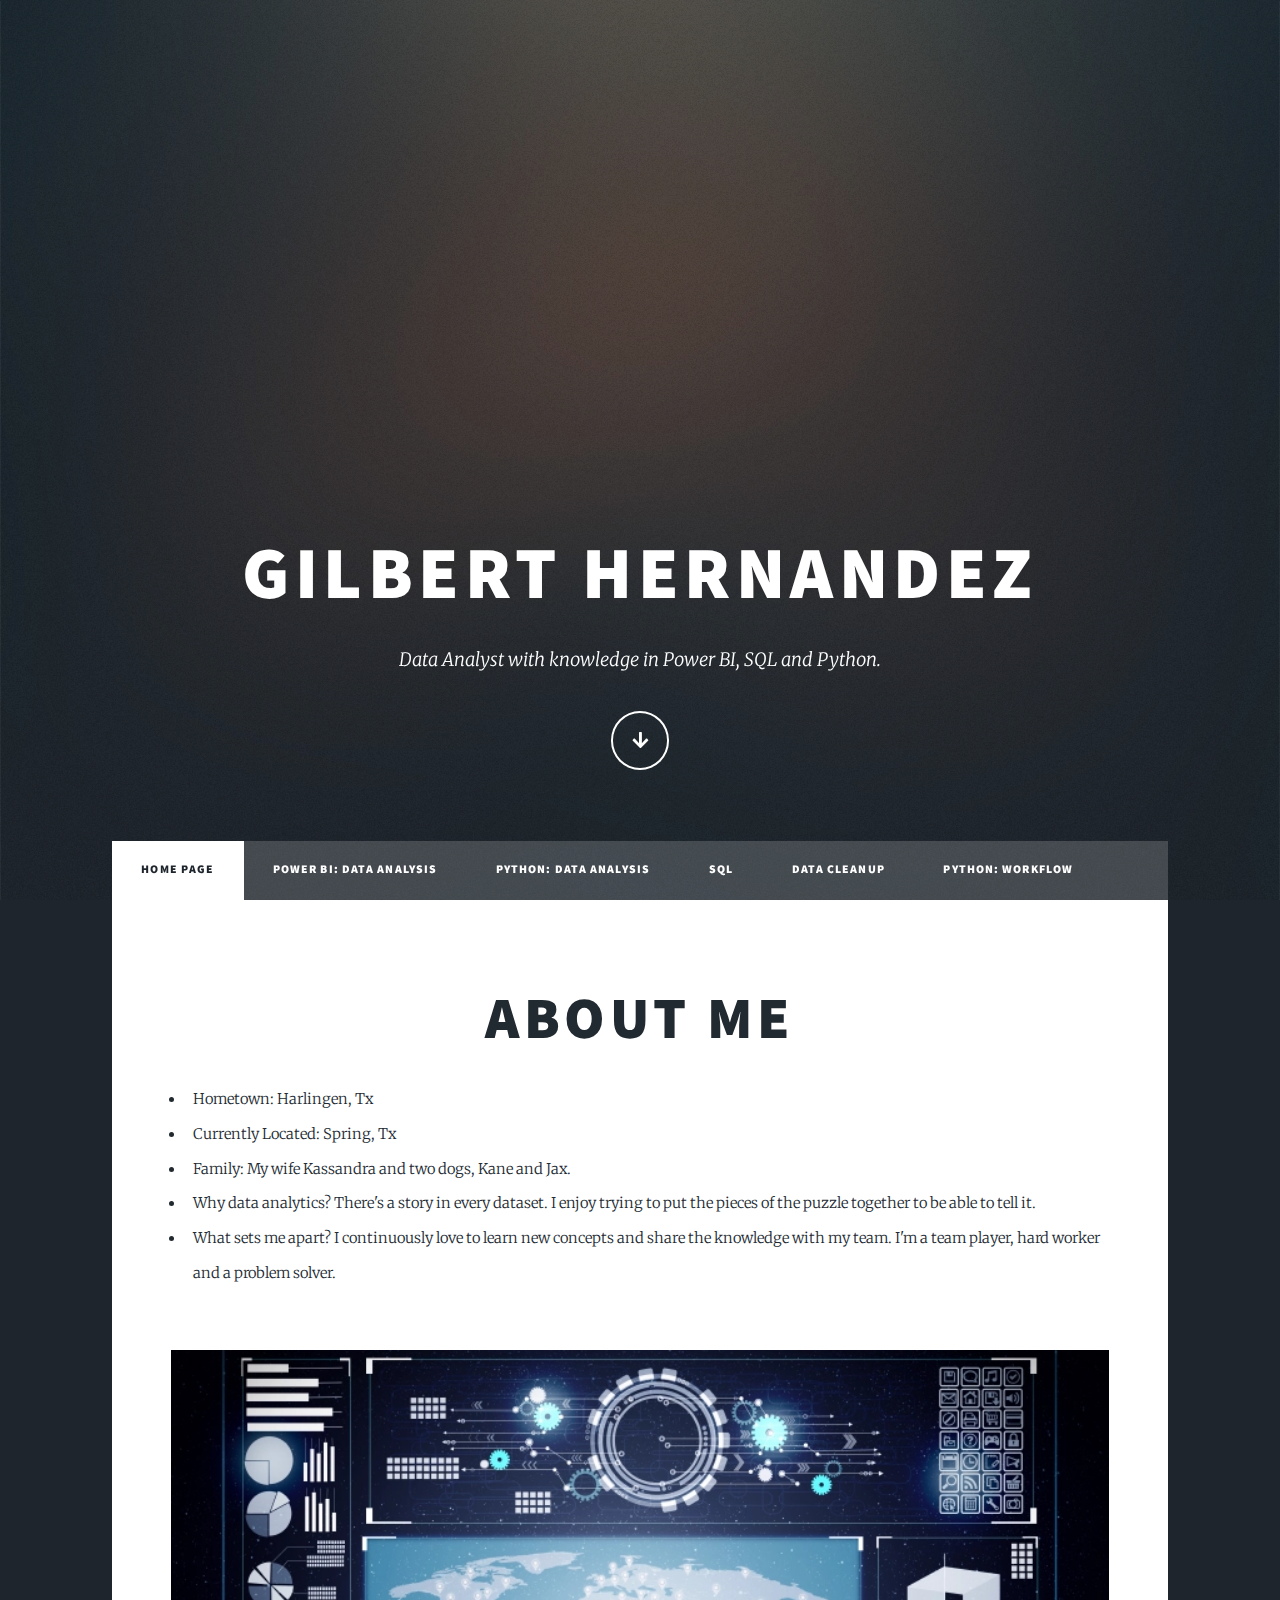
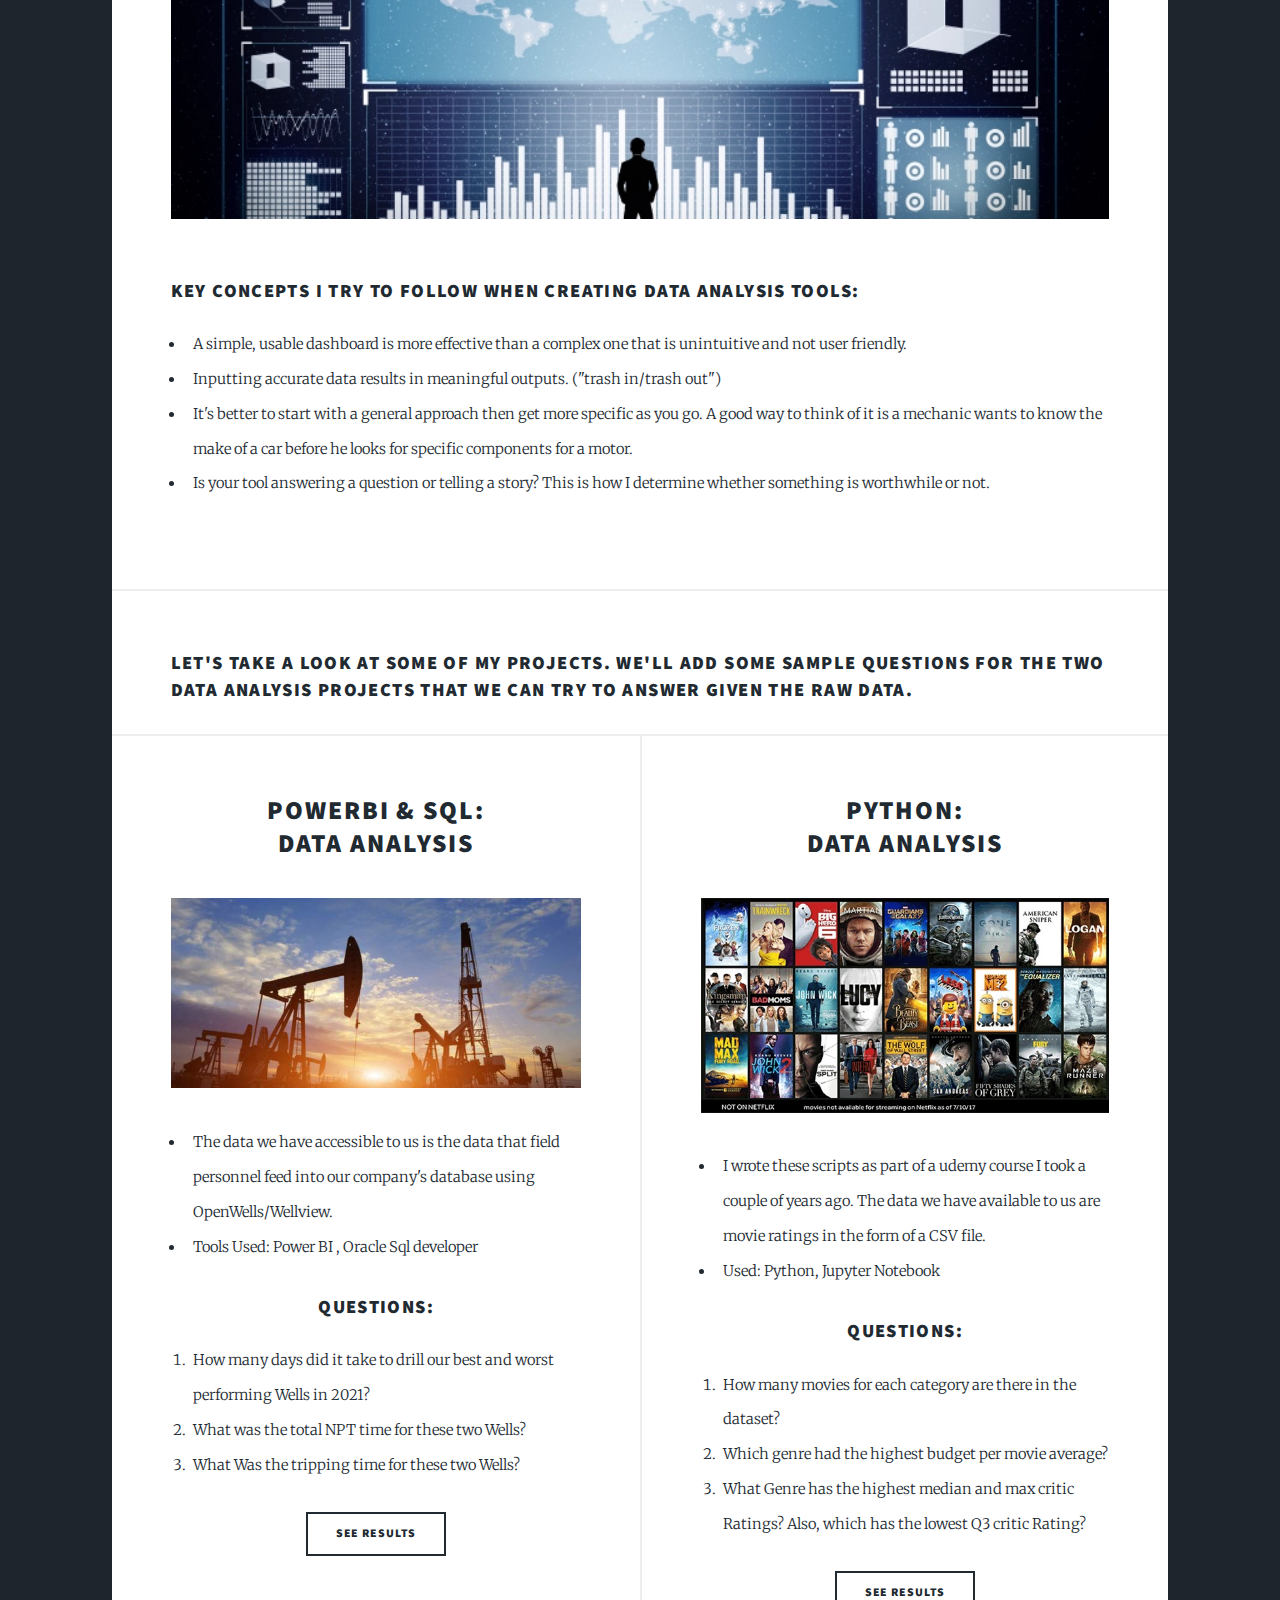
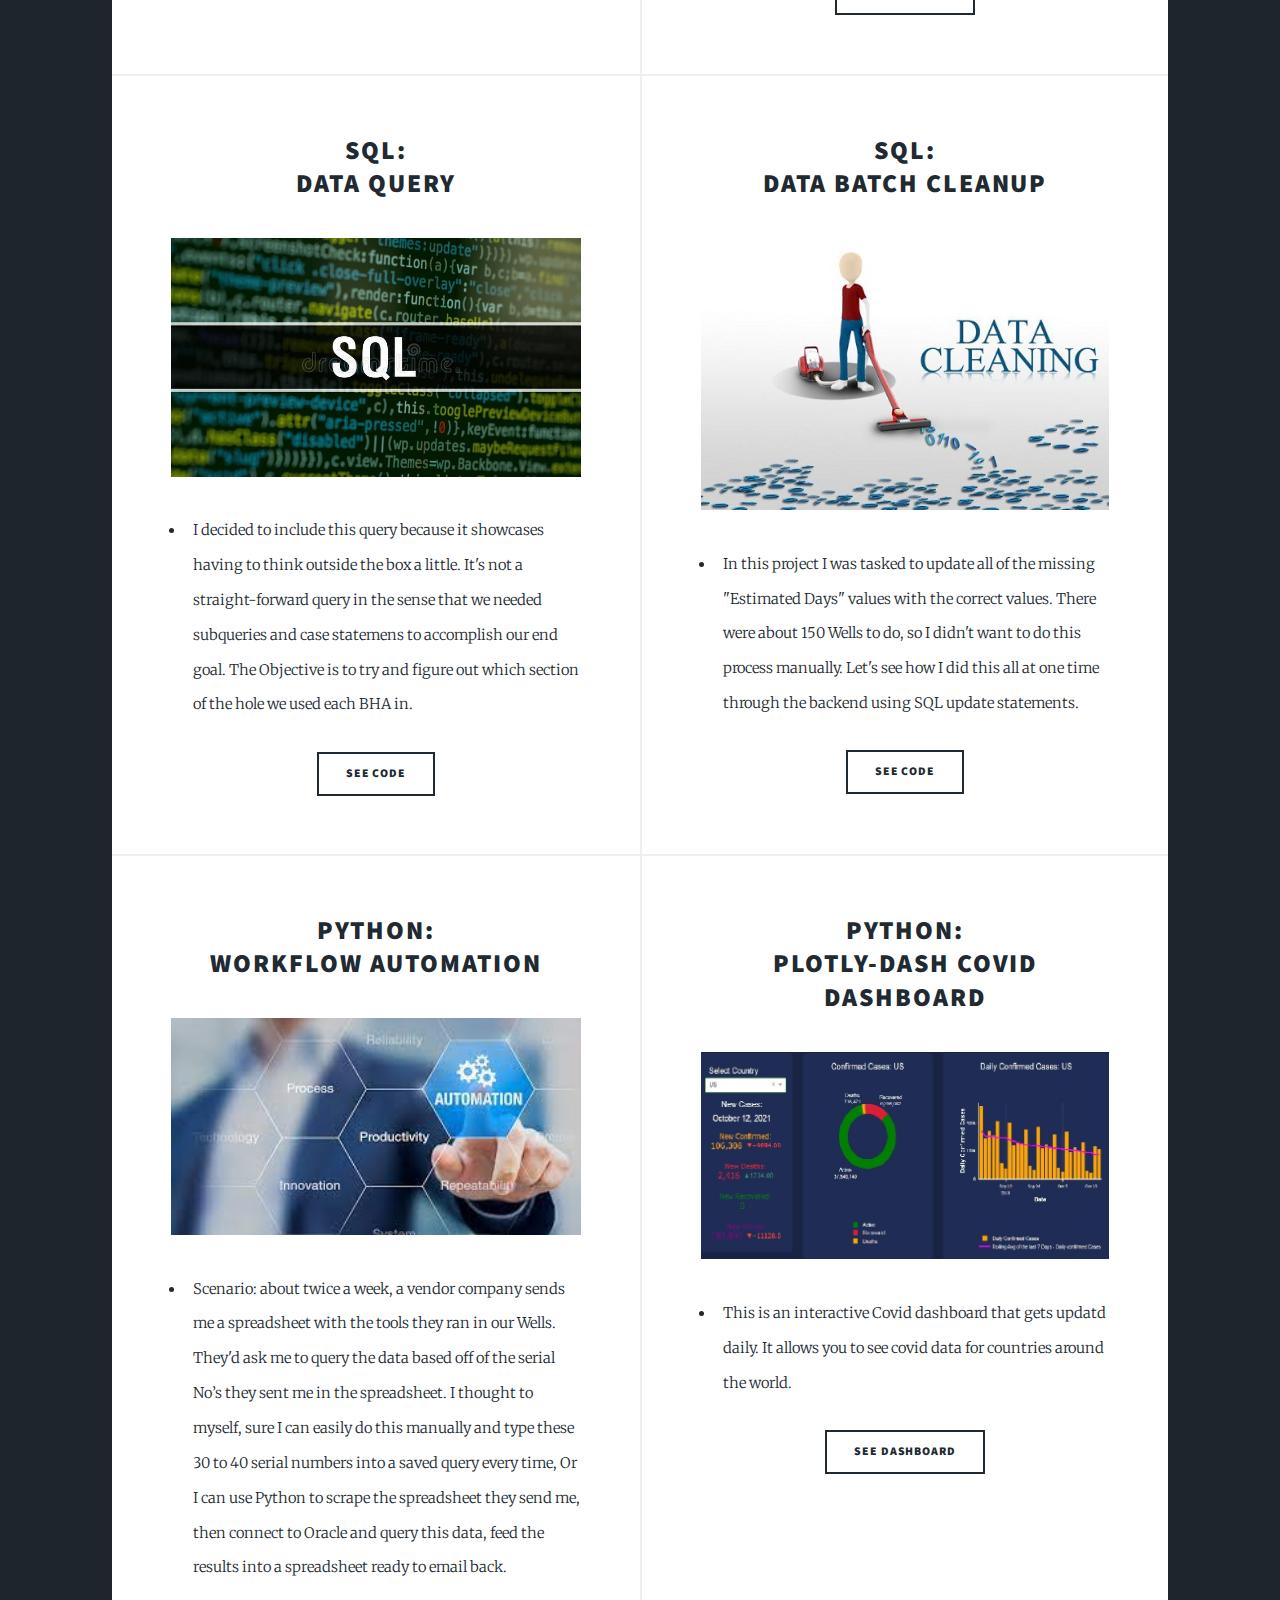
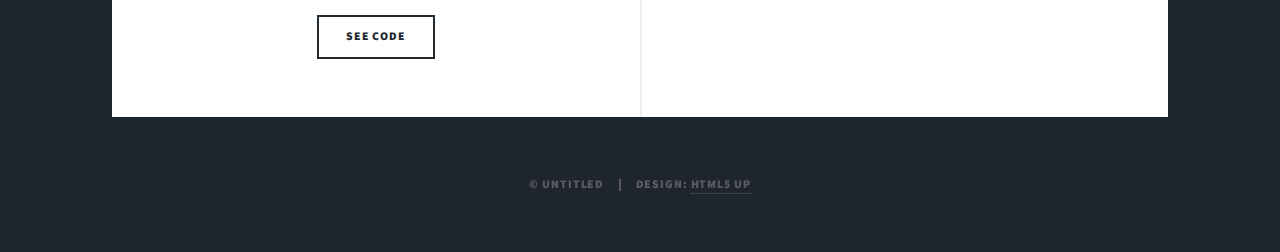
<file: index.html>
<!DOCTYPE HTML>
<!--
	Massively by HTML5 UP
	html5up.net | @ajlkn
	Free for personal and commercial use under the CCA 3.0 license (html5up.net/license)
-->
<html>
	<head>
		<title>Gilbert Hernandez Portfolio</title>
		<meta charset="utf-8" />
		<meta name="viewport" content="width=device-width, initial-scale=1, user-scalable=no" />
		<link rel="stylesheet" href="assets/css/main.css" />
		<noscript><link rel="stylesheet" href="assets/css/noscript.css" /></noscript>
	</head>
	<body class="is-preload">

		<!-- Wrapper -->
			<div id="wrapper" class="fade-in">

				<!-- Intro -->
					<div id="intro">
						<h1>Gilbert Hernandez</h1>
						<p>Data Analyst with knowledge in Power BI, SQL and Python.</p>
						<ul class="actions">
							<li><a href="#header" class="button icon solid solo fa-arrow-down scrolly">Continue</a></li>
						</ul>
					</div>

				<!-- Header -->
					<header id="header">
						<a href="Resume.pdf" class="logo" target="_blank">Resume</a>
					</header>

				<!-- Nav -->
					<nav id="nav">
						<ul class="links">
							<li class="active"><a href="index.html">Home Page</a></li>
							<li><a href="drill.html">Power BI: Data Analysis</a></li>
							<li><a href="movie.html">Python: Data Analysis</a></li>
							<li><a href="sql.html">SQL</a></li>
							<li><a href="dataClean.html">Data Cleanup</a></li>
							<li><a href="effeciency.html">Python: Workflow</a></li>
						</ul>

					</nav>

				<!-- Main -->
					<div id="main">

						<!-- Featured Post -->
							<article class="post featured">
								<header class="major">

									<h2><a href="#">About Me</a></h2>
									<ul id="meList">
										<li>Hometown: Harlingen, Tx</li>
										<li>Currently Located: Spring, Tx</li>
										<li>Family: My wife Kassandra and two dogs, Kane and Jax.</li>
										<li>Why data analytics? There's a story in every dataset. I enjoy trying to put the pieces of the puzzle together to be able to tell it. </li>
										<li>What sets me apart? I continuously love to learn new concepts and share the knowledge with my team. I'm a team player, hard worker and a problem solver.  </li>
									</ul>
								</header>
								<a class="image main"><img src="images/mainpage1.jpeg" alt="" /></a>
								<section id="mainKey">
									<h3>Key Concepts I try to follow when creating Data Analysis tools:</h3>
									<ul>
										<li> A simple, usable dashboard is more effective than a complex one that is unintuitive and not user friendly. </li>
										<li> Inputting accurate data results in meaningful outputs. ("trash in/trash out")</li>
										<li> It's better to start with a general approach then get more specific as you go. A good way to think of it is a mechanic wants to know the make of a car before he looks for specific components for a motor.</li>
										<li> Is your tool answering a question or telling a story? This is how I determine whether something is worthwhile or not.</li>
									</ul>
								</section>
							</article>

						<!-- Posts -->
							<h3>Let's take a look at some of my projects. We'll add some sample questions for the two Data Analysis projects that we can try to answer given the raw data.</h3>

							<section class="posts">
								<article>
									<header>

										<h2>
											PowerBI & SQL:<br /> Data Analysis
										</h2>
									</header>
									<a href="#" class="image fit"><img src="images/drill_rig.jpg" alt="" /></a>
									<ul class="tileDescription">
										<li> The data we have accessible to us is the data that field personnel feed into our company's database using OpenWells/Wellview. </li>
										<li>Tools Used: Power BI , Oracle Sql developer</li>
									</ul>
									<h3>Questions:</h3 class="tileQuestion">
									<ol class="tileQuestions">
										<li>How many days did it take to drill our best and worst performing Wells in 2021?</li>
										<li>What was the total NPT time for these two Wells?</li>
										<li>What Was the tripping time for these two Wells?</li>

									</ol>
									<ul class="actions special">
										<li><a href="drill.html" class="button">See Results</a></li>
									</ul>
								</article>
								<article>
									<header>

										<h2><a href="#">Python:</a><br />
										Data Analysis</a></h2>
									</header>
									<a href="#" class="image fit"><img src="images/movie.jpeg" alt="" /></a>
									<ul class="tileDescription">
										<li> I wrote these scripts as part of a udemy course I took a couple of years ago. The data we have available to us are movie ratings in the form of a CSV file. </li>
										<li> Used: Python, Jupyter Notebook </li>
									</ul>
									<h3>Questions:</h3 class="tileQuestion">
									<ol class="tileQuestions">
										<li>How many movies for each category are there in the dataset?</li>
										<li>Which genre had the highest budget per movie average?</li>
										<li>What Genre has the highest median and max critic Ratings? Also, which has the lowest Q3 critic Rating? </li>

									</ol>
									<ul class="actions special">
										<li><a href="movie.html" class="button">See Results</a></li>
									</ul>
								</article>

								<article>
									<header>

										<h2><a href="sql.html">SQL: <br />Data Query
										</a></h2>
									</header>
									<a href="#" class="image fit"><img src="images/sql.jpeg" alt="" /></a>
									<ul class="tileDescription">
										<li>  I decided to include this query because it showcases having to think outside the box a little. It's not a straight-forward query in the sense that we needed subqueries and case statemens to accomplish our end goal. The Objective is to try and figure out which section of the hole we used each BHA in.</li>

									</ul>
									<ul class="actions special">
										<li><a href="sql.html" class="button">See Code</a></li>
									</ul>
								</article>
								<article>

									<h2><a href="dataClean.html">SQL: <br />Data Batch Cleanup
									</a></h2>
								</header>
								<a href="#" class="image fit"><img src="images/dataClean.jpeg" alt="" /></a>
								<ul class="tileDescription">
									<li>  In this project I was tasked to update all of the missing "Estimated Days" values with the correct values. There were about 150 Wells to do, so I didn't want to do this process manually. Let's see how I did this all at one time through the backend using SQL update statements.</li>

								</ul>
								<ul class="actions special">
									<li><a href="dataClean.html" class="button">See Code</a></li>
								</ul>
								</article>

								<article>

									<h2><a href="effeciency.html">Python: <br />Workflow Automation
									</a></h2>
								</header>
								<a href="#" class="image fit"><img src="images/automation.jpeg" alt="" /></a>
								<ul class="tileDescription">
									<li> Scenario: about twice a week, a vendor company sends me a spreadsheet with the tools they ran in our Wells. They'd ask me to query the data based off of the serial No’s they sent me in the spreadsheet.
                                        I thought to myself, sure I can easily do this manually and type these 30 to 40 serial numbers into a saved query every time, Or I can use Python to scrape the spreadsheet they send me, then connect to Oracle and query this data, feed the results into a spreadsheet ready to email back.</li>

								</ul>
								<ul class="actions special">
									<li><a href="effeciency.html" class="button">See Code</a></li>
								</ul>
								</article>

								<article>

									<h2><a href="https://plotly-dash-covid.herokuapp.com/">Python: <br />Plotly-Dash Covid Dashboard
									</a></h2>
								</header>
								<a href="#" class="image fit"><img src="images/dash.jpeg" alt="" /></a>
								<ul class="tileDescription">
									<li> This is an interactive Covid dashboard that gets updatd daily. It allows you to see covid data for countries around the world. </li>

								</ul>
								<ul class="actions special">
									<li><a href="https://plotly-dash-covid.herokuapp.com/" class="button">See Dashboard</a></li>
								</ul>
								</article>


							</section>



					</div>

				<!-- Footer -->


				<!-- Copyright -->
					<div id="copyright">
						<ul><li>&copy; Untitled</li><li>Design: <a href="https://html5up.net">HTML5 UP</a></li></ul>
					</div>

			</div>

		<!-- Scripts -->
			<script src="assets/js/jquery.min.js"></script>
			<script src="assets/js/jquery.scrollex.min.js"></script>
			<script src="assets/js/jquery.scrolly.min.js"></script>
			<script src="assets/js/browser.min.js"></script>
			<script src="assets/js/breakpoints.min.js"></script>
			<script src="assets/js/util.js"></script>
			<script src="assets/js/main.js"></script>

	</body>
</html>
</file>
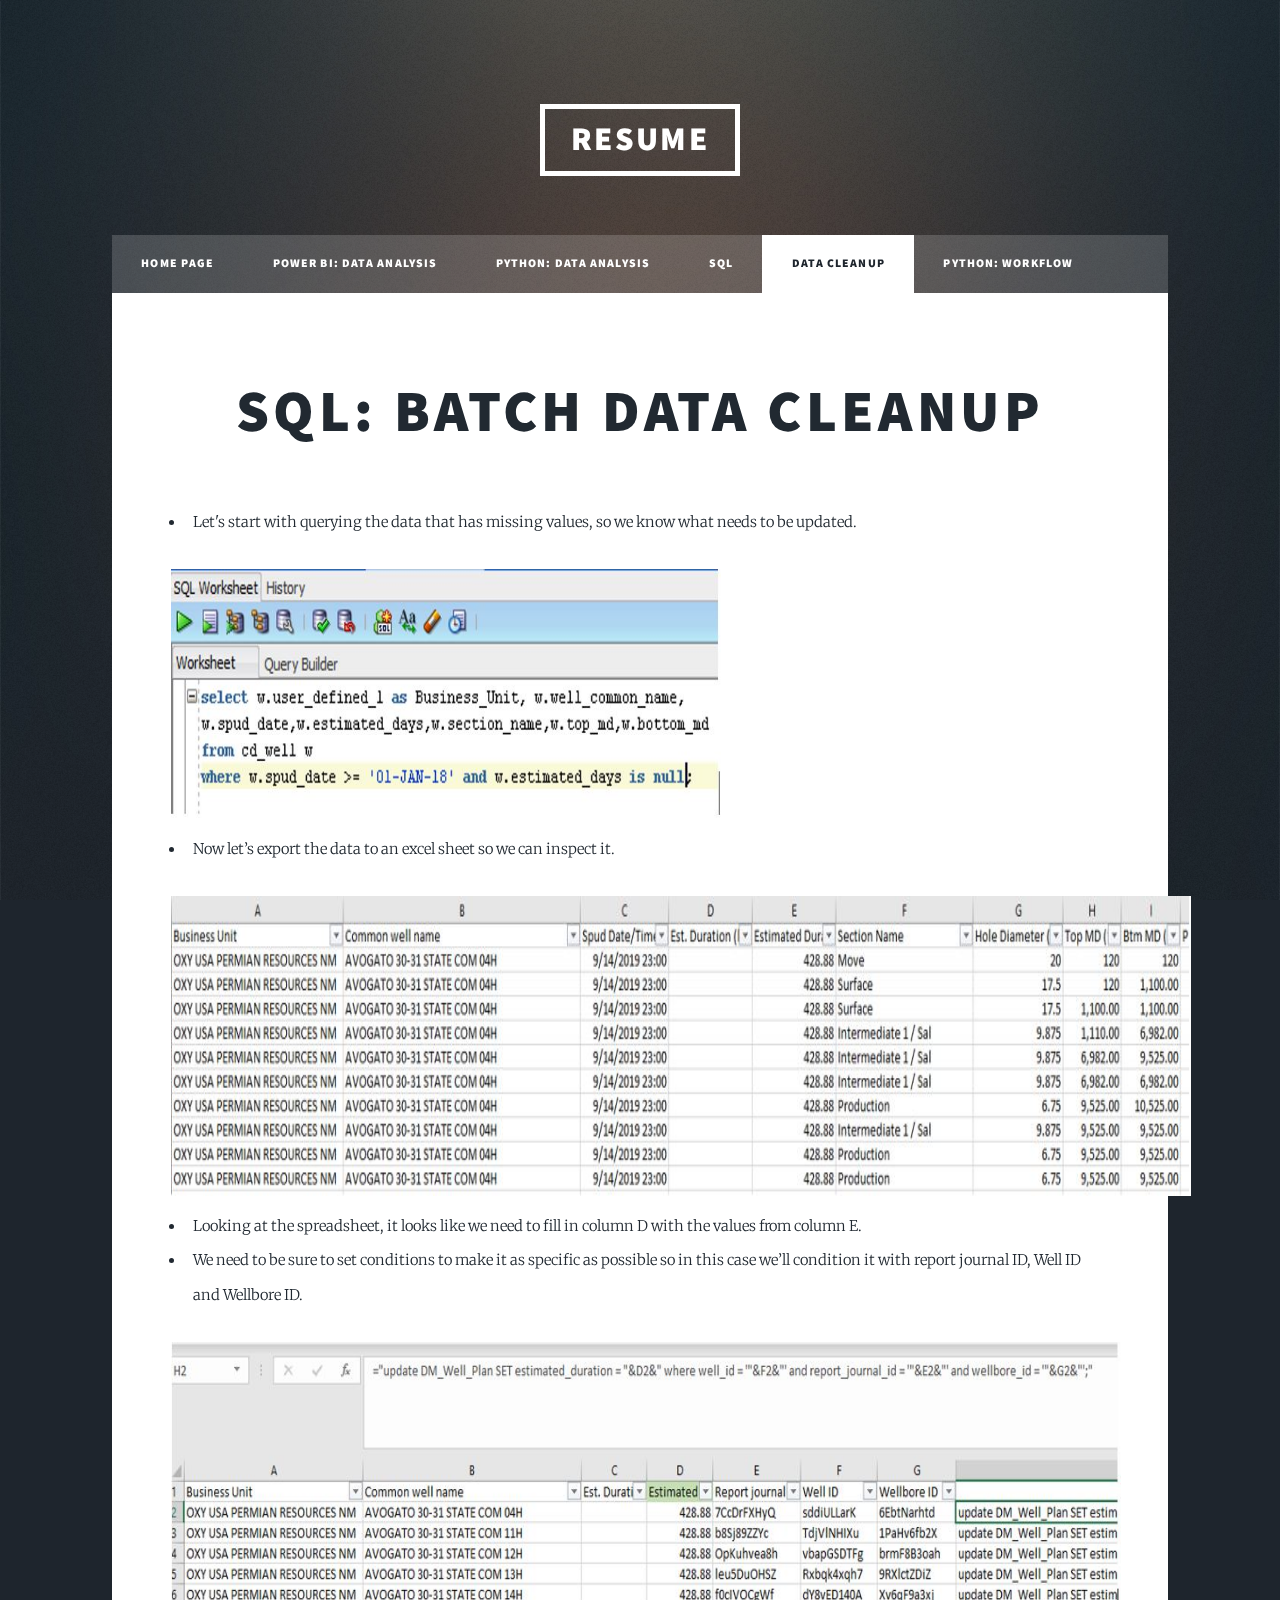
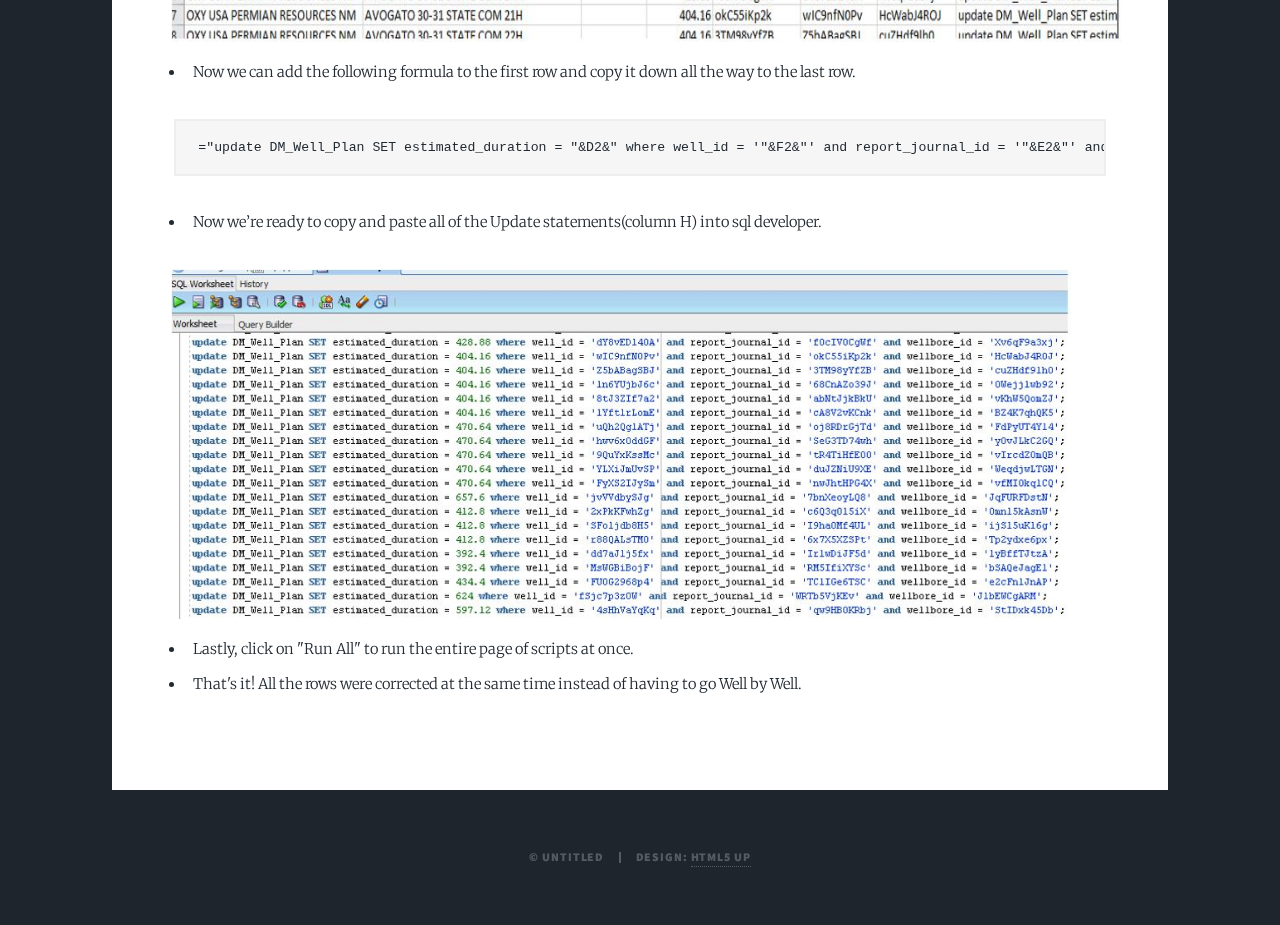
<file: dataClean.html>
<!DOCTYPE HTML>
<!--
	Massively by HTML5 UP
	html5up.net | @ajlkn
	Free for personal and commercial use under the CCA 3.0 license (html5up.net/license)
-->
<html>
	<head>
		<title>SQL: Data Cleanup</title>
		<meta charset="utf-8" />
		<meta name="viewport" content="width=device-width, initial-scale=1, user-scalable=no" />
		<link rel="stylesheet" href="assets/css/main.css" />
		<noscript><link rel="stylesheet" href="assets/css/noscript.css" /></noscript>
	</head>
	<body class="is-preload">

		<!-- Wrapper -->
			<div id="wrapper">

				<!-- Header -->
					<header id="header">
						<a href="Resume.pdf" class="logo" target="_blank">Resume</a>
					</header>

				<!-- Nav -->
					<nav id="nav">
						<ul class="links">
							<li><a href="index.html">Home Page</a></li>
							<li><a href="drill.html">Power BI: Data Analysis</a></li>
							<li><a href="movie.html">Python: Data Analysis</a></li>
                            <li><a href="sql.html">SQL</a></li>
                            <li class="active"><a href="dataClean.html">Data Cleanup</a></li>
                            <li><a href="effeciency.html">Python: Workflow</a></li>
						</ul>
						
					</nav>

				<!-- Main -->
					<div id="main">

						<!-- Post -->
							<section class="post">
								<header class="major">

									<h1>SQL: Batch Data Cleanup</h1>

								</header>

                                <ul class="moviePicDesc">
								    <li>Let's start with querying the data that has missing values, so we know what needs to be updated.</li>

                                </ul>   
                                <img src="images/dataClean1.jpeg"  width="550" height="250">

                                <ul class="moviePicDesc">
								    <li> Now let’s export the data to an excel sheet so we can inspect it.</li>
                                </ul>   
                                <img src="images/dataClean2.jpeg"  width="1020" height="300">
                                
                                <ul class="moviePicDesc">
								    <li>Looking at the spreadsheet, it looks like we need to fill in column D with the values from column E. </li>
                                    <li>We need to be sure to set conditions to make it as specific as possible so in this case we’ll condition it with report journal ID, Well ID and Wellbore ID.</li>
                                </ul> 
 
                                <img src="images/dataClean3.jpeg"  width="950" height="300">

                                <ul class="moviePicDesc">
								    <li>Now we can add the following formula to the first row and copy it down all the way to the last row.</li>
                                </ul> 
                                <pre><code class="language-sql">="update DM_Well_Plan SET estimated_duration = "&D2&" where well_id = '"&F2&"' and report_journal_id = '"&E2&"' and wellbore_id = '"&G2&"';"</code></pre>

                                <ul class="moviePicDesc">
								    <li>Now we’re ready to copy and paste all of the Update statements(column H) into sql developer.</li>
                                </ul> 

                                <img src="images/dataClean4.jpeg"  width="900" height="350">

                                <ul class="moviePicDesc">
								    <li>Lastly, click on "Run All" to run the entire page of scripts at once.</li>
                                    <li>That's it! All the rows were corrected at the same time instead of having to go Well by Well. </li>
                                </ul> 

					</div>

				
				<!-- Copyright -->
					<div id="copyright">
						<ul><li>&copy; Untitled</li><li>Design: <a href="https://html5up.net">HTML5 UP</a></li></ul>
					</div>

			</div>

		<!-- Scripts -->
			<script src="assets/js/jquery.min.js"></script>
			<script src="assets/js/jquery.scrollex.min.js"></script>
			<script src="assets/js/jquery.scrolly.min.js"></script>
			<script src="assets/js/browser.min.js"></script>
			<script src="assets/js/breakpoints.min.js"></script>
			<script src="assets/js/util.js"></script>
			<script src="assets/js/main.js"></script>

	</body>
</html>
</file>
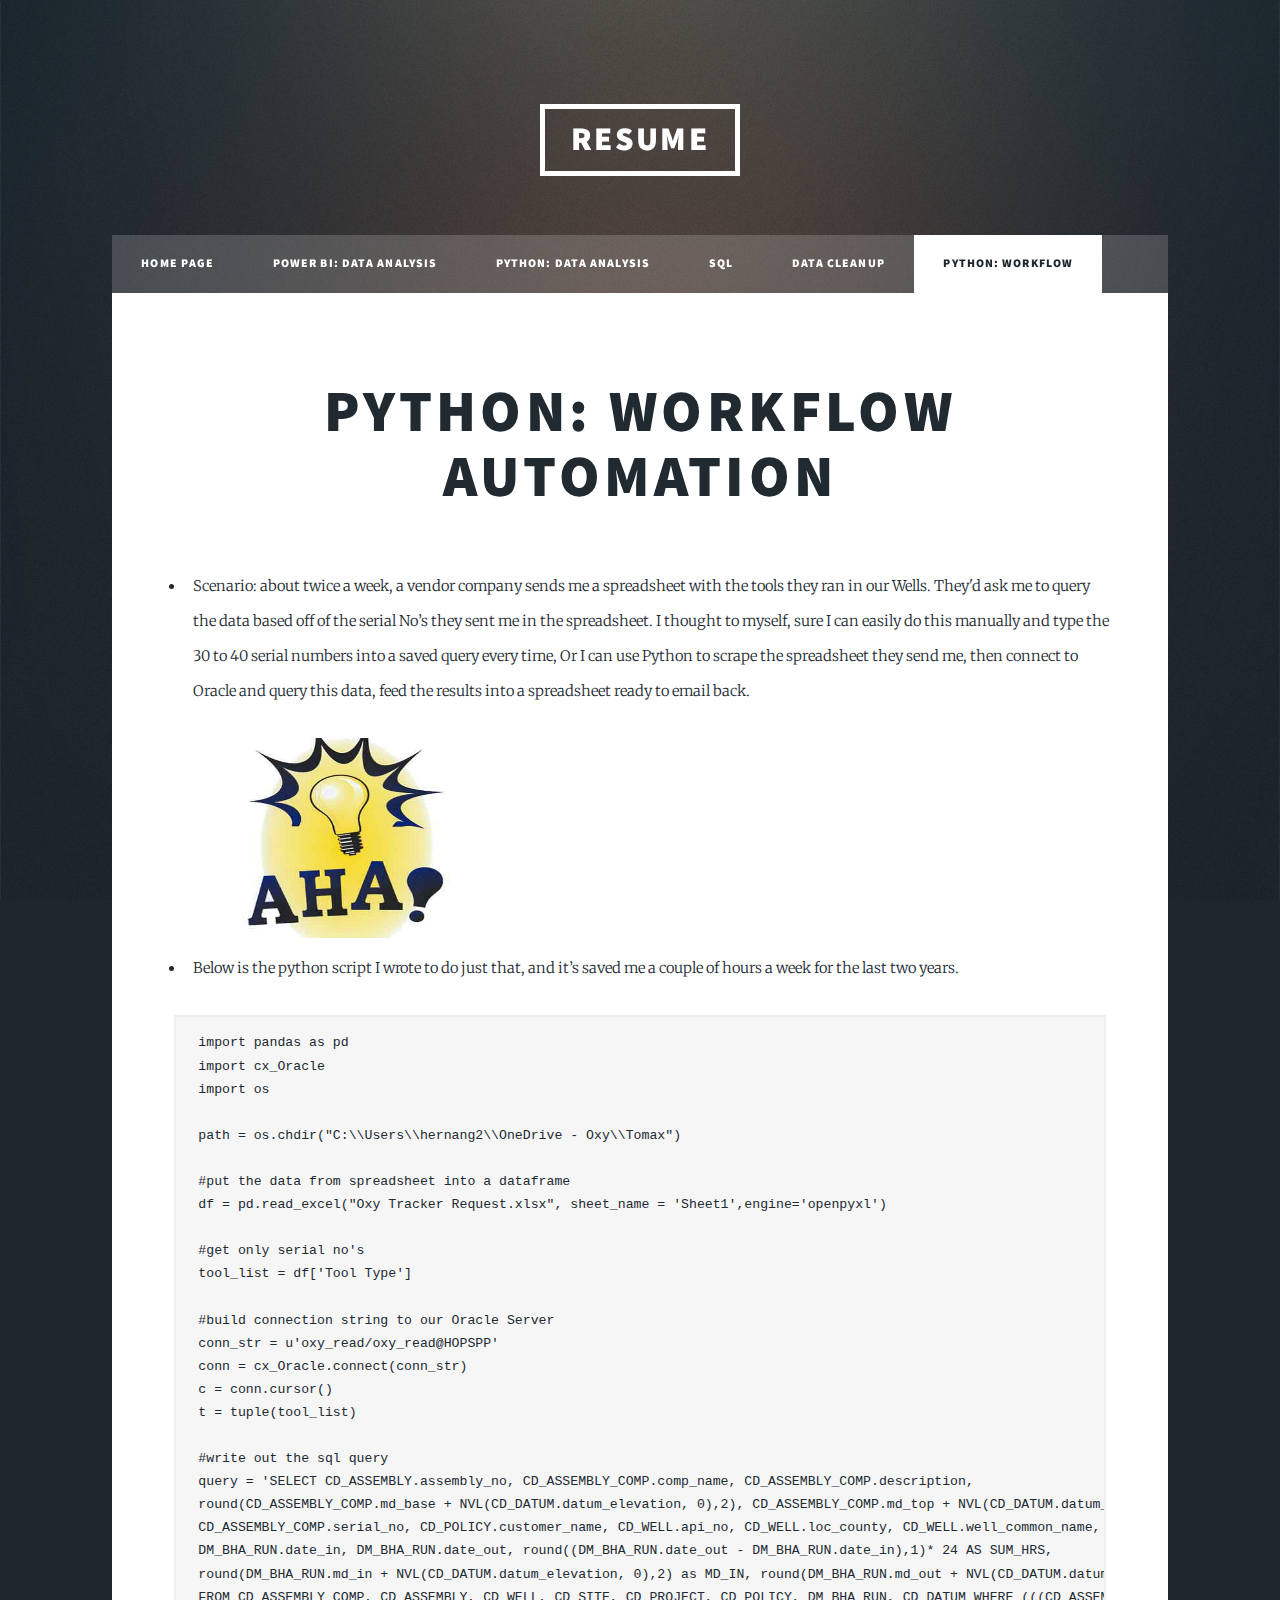
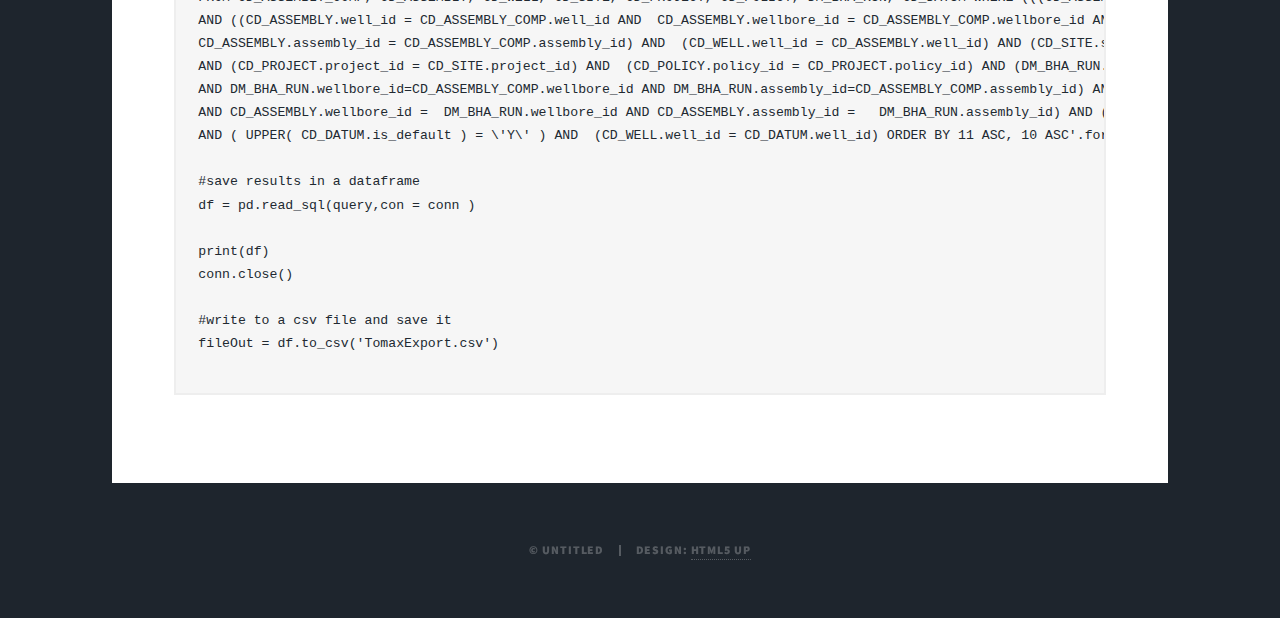
<file: effeciency.html>
<!DOCTYPE HTML>
<!--
	Massively by HTML5 UP
	html5up.net | @ajlkn
	Free for personal and commercial use under the CCA 3.0 license (html5up.net/license)
-->
<html>
	<head>
		<title>Python: Workflow</title>
		<meta charset="utf-8" />
		<meta name="viewport" content="width=device-width, initial-scale=1, user-scalable=no" />
		<link rel="stylesheet" href="assets/css/main.css" />
		<noscript><link rel="stylesheet" href="assets/css/noscript.css" /></noscript>
	</head>
	<body class="is-preload">

		<!-- Wrapper -->
			<div id="wrapper">

				<!-- Header -->
					<header id="header">
						<a href="Resume.pdf" class="logo" target="_blank">Resume</a>
					</header>

				<!-- Nav -->
					<nav id="nav">
						<ul class="links">
							<li><a href="index.html">Home Page</a></li>
							<li><a href="drill.html">Power BI: Data Analysis</a></li>
							<li><a href="movie.html">Python: Data Analysis</a></li>
                            <li><a href="sql.html">SQL</a></li>
                            <li><a href="dataClean.html">Data Cleanup</a></li>
                            <li class="active"><a href="effeciency.html">Python: Workflow</a></li>
						</ul>
						
					</nav>

				<!-- Main -->
					<div id="main">

						<!-- Post -->
							<section class="post">
								<header class="major">

									<h1>Python: Workflow Automation</h1>

								</header>

                                <ul class="moviePicDesc">
								    <li>Scenario: about twice a week, a vendor company sends me a spreadsheet with the tools they ran in our Wells. They'd ask me to query the data based off of the serial No’s they sent me in the spreadsheet. 
                                        I thought to myself, sure I can easily do this manually and type the 30 to 40 serial numbers into a saved query every time, Or I can use Python to scrape the spreadsheet they send me, then connect to Oracle and query this data, feed the results into a spreadsheet ready to email back.</li>

                                </ul>   
                                <img src="images/aha-moment.jpeg"  width="350" height="200">

                                <ul class="moviePicDesc">
								    <li>Below is the python script I wrote to do just that, and it’s saved me a couple of hours a week for the last two years. </li>

                                </ul>   

                                <pre><code class="language-python">import pandas as pd
import cx_Oracle
import os
                                    
path = os.chdir("C:\\Users\\hernang2\\OneDrive - Oxy\\Tomax")

#put the data from spreadsheet into a dataframe
df = pd.read_excel("Oxy Tracker Request.xlsx", sheet_name = 'Sheet1',engine='openpyxl')
                                    
#get only serial no's
tool_list = df['Tool Type']
                                    
#build connection string to our Oracle Server
conn_str = u'oxy_read/oxy_read@HOPSPP'
conn = cx_Oracle.connect(conn_str)
c = conn.cursor()
t = tuple(tool_list)

#write out the sql query
query = 'SELECT CD_ASSEMBLY.assembly_no, CD_ASSEMBLY_COMP.comp_name, CD_ASSEMBLY_COMP.description, 
round(CD_ASSEMBLY_COMP.md_base + NVL(CD_DATUM.datum_elevation, 0),2), CD_ASSEMBLY_COMP.md_top + NVL(CD_DATUM.datum_elevation, 0),
CD_ASSEMBLY_COMP.serial_no, CD_POLICY.customer_name, CD_WELL.api_no, CD_WELL.loc_county, CD_WELL.well_common_name, 
DM_BHA_RUN.date_in, DM_BHA_RUN.date_out, round((DM_BHA_RUN.date_out - DM_BHA_RUN.date_in),1)* 24 AS SUM_HRS, 
round(DM_BHA_RUN.md_in + NVL(CD_DATUM.datum_elevation, 0),2) as MD_IN, round(DM_BHA_RUN.md_out + NVL(CD_DATUM.datum_elevation, 0),2)as MD_OUT 
FROM CD_ASSEMBLY_COMP, CD_ASSEMBLY, CD_WELL, CD_SITE, CD_PROJECT, CD_POLICY, DM_BHA_RUN, CD_DATUM WHERE (((CD_ASSEMBLY_COMP.serial_no IN{}))) 
AND ((CD_ASSEMBLY.well_id = CD_ASSEMBLY_COMP.well_id AND  CD_ASSEMBLY.wellbore_id = CD_ASSEMBLY_COMP.wellbore_id AND  
CD_ASSEMBLY.assembly_id = CD_ASSEMBLY_COMP.assembly_id) AND  (CD_WELL.well_id = CD_ASSEMBLY.well_id) AND (CD_SITE.site_id =  CD_WELL.site_id) 
AND (CD_PROJECT.project_id = CD_SITE.project_id) AND  (CD_POLICY.policy_id = CD_PROJECT.policy_id) AND (DM_BHA_RUN.well_id=CD_ASSEMBLY_COMP.well_id
AND DM_BHA_RUN.wellbore_id=CD_ASSEMBLY_COMP.wellbore_id AND DM_BHA_RUN.assembly_id=CD_ASSEMBLY_COMP.assembly_id) AND  (CD_ASSEMBLY.well_id = DM_BHA_RUN.well_id 
AND CD_ASSEMBLY.wellbore_id =  DM_BHA_RUN.wellbore_id AND CD_ASSEMBLY.assembly_id =   DM_BHA_RUN.assembly_id) AND (CD_WELL.well_id = DM_BHA_RUN.well_id)) 
AND ( UPPER( CD_DATUM.is_default ) = \'Y\' ) AND  (CD_WELL.well_id = CD_DATUM.well_id) ORDER BY 11 ASC, 10 ASC'.format(t)
 
#save results in a dataframe
df = pd.read_sql(query,con = conn )
                                    
print(df)
conn.close()
                                    
#write to a csv file and save it                                    
fileOut = df.to_csv('TomaxExport.csv')
                                    </code></pre>


					</div>

				
				<!-- Copyright -->
					<div id="copyright">
						<ul><li>&copy; Untitled</li><li>Design: <a href="https://html5up.net">HTML5 UP</a></li></ul>
					</div>

			</div>

		<!-- Scripts -->
			<script src="assets/js/jquery.min.js"></script>
			<script src="assets/js/jquery.scrollex.min.js"></script>
			<script src="assets/js/jquery.scrolly.min.js"></script>
			<script src="assets/js/browser.min.js"></script>
			<script src="assets/js/breakpoints.min.js"></script>
			<script src="assets/js/util.js"></script>
			<script src="assets/js/main.js"></script>

	</body>
</html>
</file>
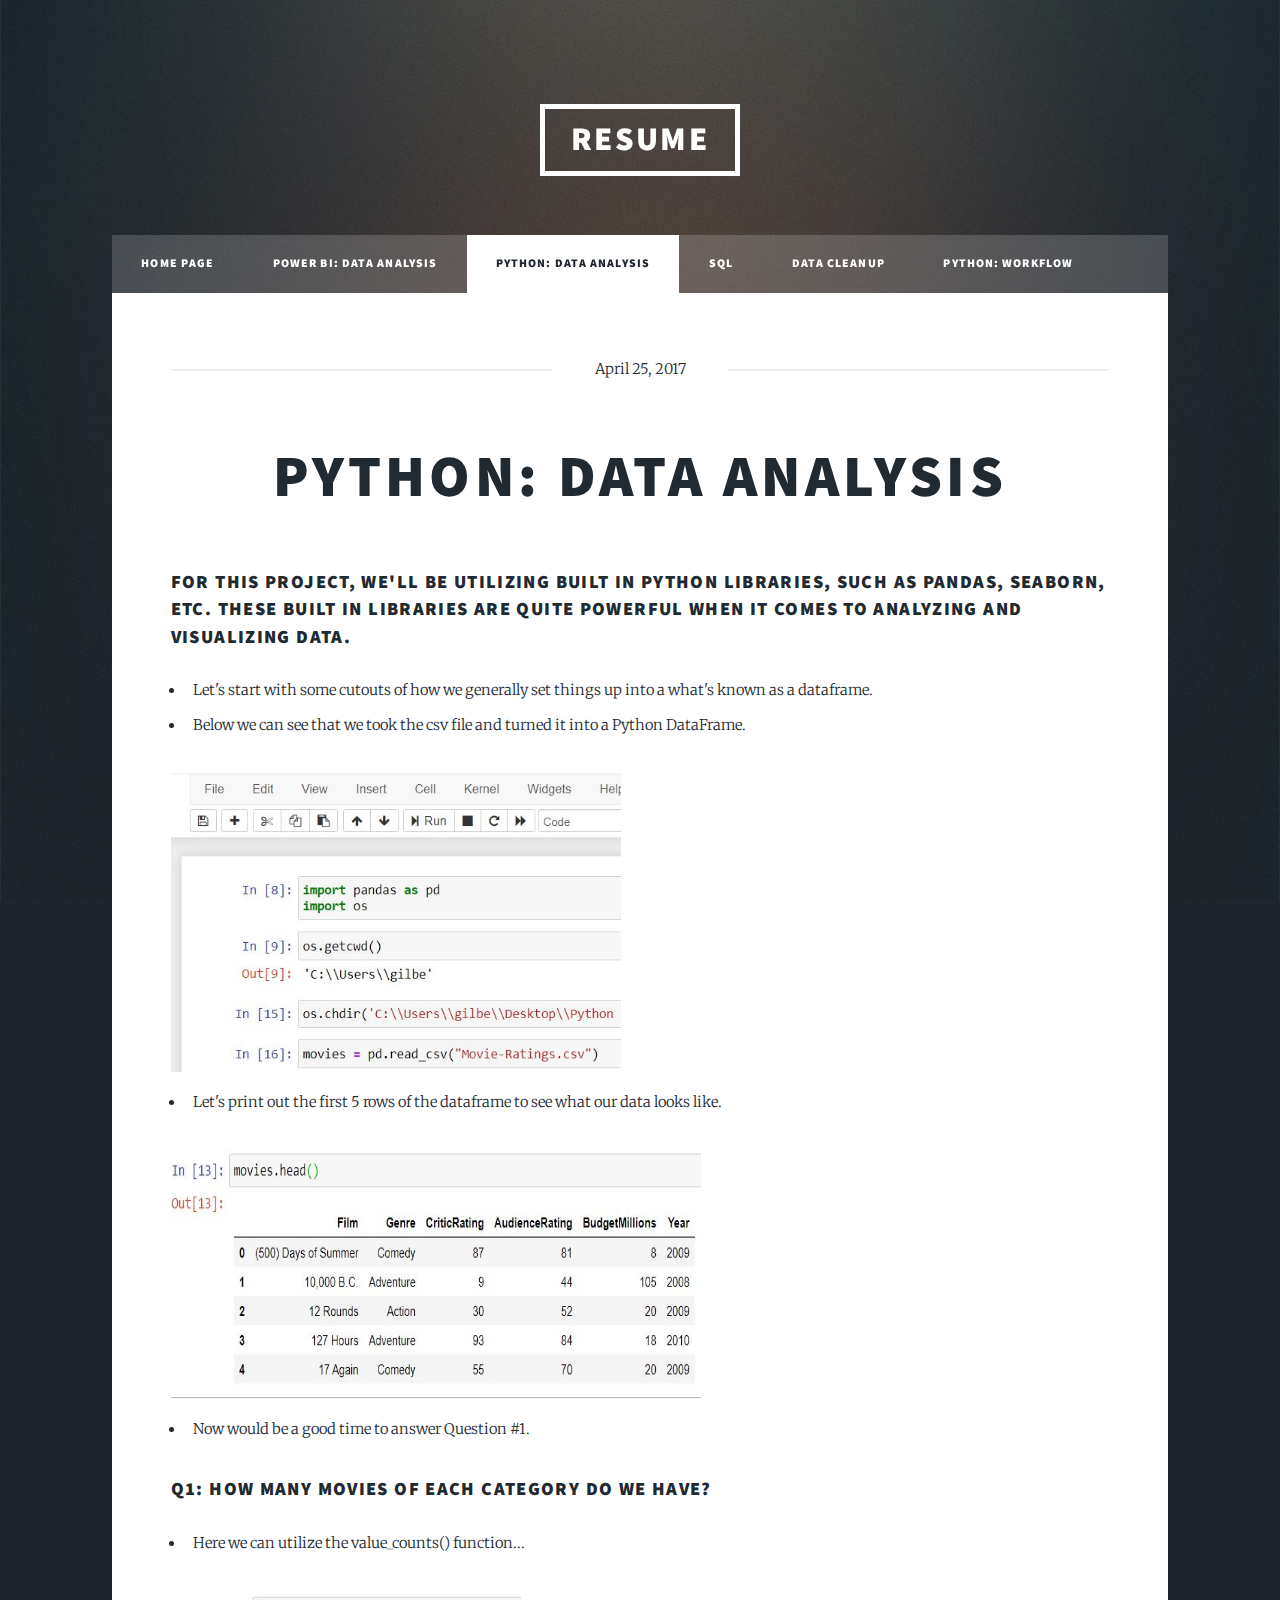
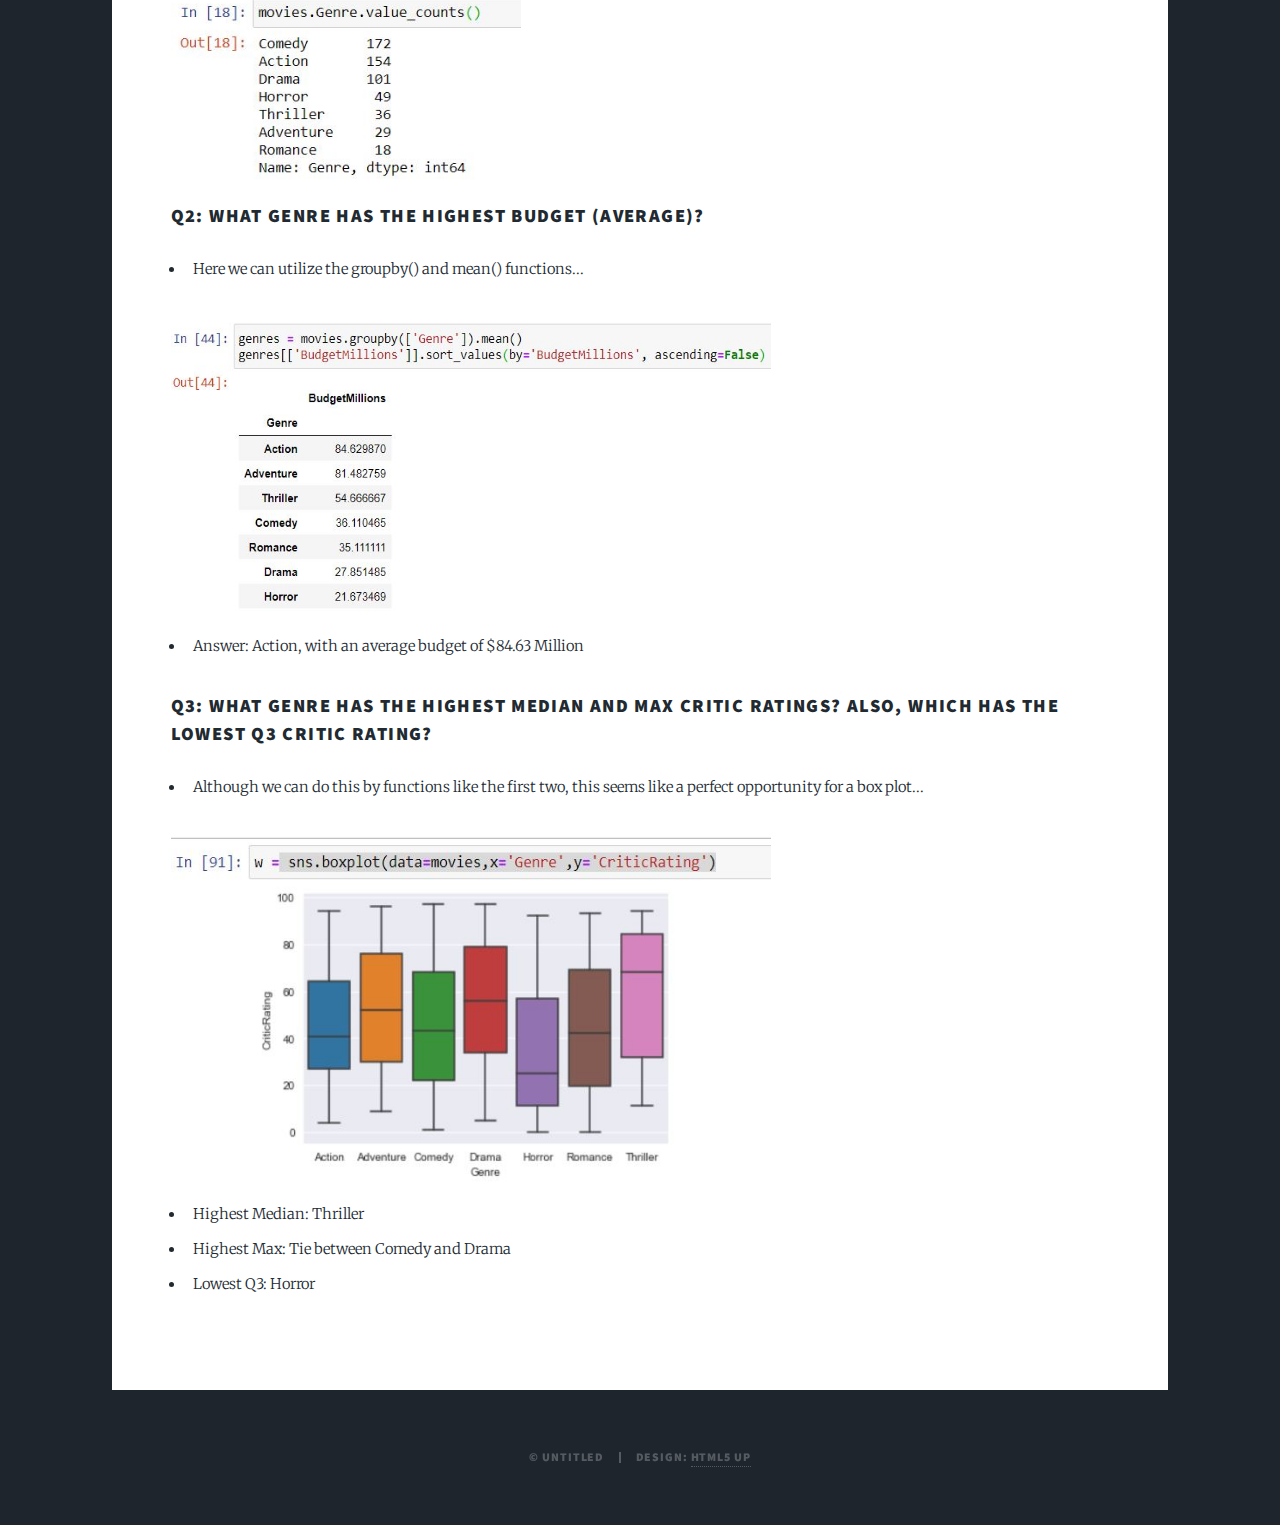
<file: movie.html>
<!DOCTYPE HTML>
<!--
	Massively by HTML5 UP
	html5up.net | @ajlkn
	Free for personal and commercial use under the CCA 3.0 license (html5up.net/license)
-->
<html>
	<head>
		<title>Movie Ratings</title>
		<meta charset="utf-8" />
		<meta name="viewport" content="width=device-width, initial-scale=1, user-scalable=no" />
		<link rel="stylesheet" href="assets/css/main.css" />
		<noscript><link rel="stylesheet" href="assets/css/noscript.css" /></noscript>
	</head>
	<body class="is-preload">

		<!-- Wrapper -->
			<div id="wrapper">

				<!-- Header -->
					<header id="header">
						<a href="Resume.pdf" class="logo" target="_blank">Resume</a>
					</header>

				<!-- Nav -->
					<nav id="nav">
						<ul class="links">
							<li><a href="index.html">Home Page</a></li>
							<li><a href="drill.html">Power BI: Data Analysis</a></li>
							<li class="active"><a href="movie.html">Python: Data Analysis</a></li>
                            <li><a href="sql.html">SQL</a></li>
                            <li><a href="dataClean.html">Data Cleanup</a></li>
                            <li><a href="effeciency.html">Python: Workflow</a></li>
						</ul>

					</nav>

				<!-- Main -->
					<div id="main">

						<!-- Post -->
							<section class="post">
								<header class="major">
									<span class="date">April 25, 2017</span>
									<h1>Python: Data Analysis</h1>

								</header>
								<h3> For this project, we'll be utilizing built in Python libraries, such as Pandas, Seaborn, etc. These built in libraries are quite powerful when it comes to analyzing and visualizing data.
								</h3>
                                <ul class="moviePicDesc">
								    <li>Let's start with some cutouts of how we generally set things up into a what's known as a dataframe.</li>
                                    <li>Below we can see that we took the csv file and turned it into a Python DataFrame. </li>
                                </ul>   
                                <img src="images/movie01.jpeg"  width="450" height="300">

                                <ul class="moviePicDesc">
								    <li>Let's print out the first 5 rows of the dataframe to see what our data looks like.</li>
                                </ul>   
                                <img src="images/movie02.jpeg"  width="530" height="250">
                                
                                <ul class="moviePicDesc">
								    <li>Now would be a good time to answer Question #1.</li>
                                </ul> 
                                <h3>Q1: How many movies of each Category do we have?</h3>
                                <ul class="moviePicDesc">
								    <li>Here we can utilize the value_counts() function...</li>
                                </ul> 
                                <img src="images/movie03.jpeg"  width="350" height="200">

                                <h3>Q2: What Genre has the highest Budget (average)?</h3>
                                <ul class="moviePicDesc">
								    <li>Here we can utilize the groupby() and mean() functions...</li>
                                </ul> 
                                <img src="images/movie04.jpeg"  width="600" height="300">

                                <ul class="moviePicDesc">
								    <li>Answer: Action, with an average budget of $84.63 Million</li>
                                </ul> 


                                <h3>Q3: What Genre has the highest median and max critic Ratings? Also, which has the lowest Q3 critic Rating? </h3>
                                <ul class="moviePicDesc">
								    <li>Although we can do this by functions like the first two, this seems like a perfect opportunity for a box plot...</li>
                                </ul> 
                                <img src="images/movie05.jpeg"  width="600" height="350">

                                <ul class="moviePicDesc">
								    <li>Highest Median: Thriller</li>
                                    <li>Highest Max: Tie between Comedy and Drama</li>
                                    <li>Lowest Q3: Horror</li>
                                </ul> 

					</div>

				
				<!-- Copyright -->
					<div id="copyright">
						<ul><li>&copy; Untitled</li><li>Design: <a href="https://html5up.net">HTML5 UP</a></li></ul>
					</div>

			</div>

		<!-- Scripts -->
			<script src="assets/js/jquery.min.js"></script>
			<script src="assets/js/jquery.scrollex.min.js"></script>
			<script src="assets/js/jquery.scrolly.min.js"></script>
			<script src="assets/js/browser.min.js"></script>
			<script src="assets/js/breakpoints.min.js"></script>
			<script src="assets/js/util.js"></script>
			<script src="assets/js/main.js"></script>

	</body>
</html>
</file>
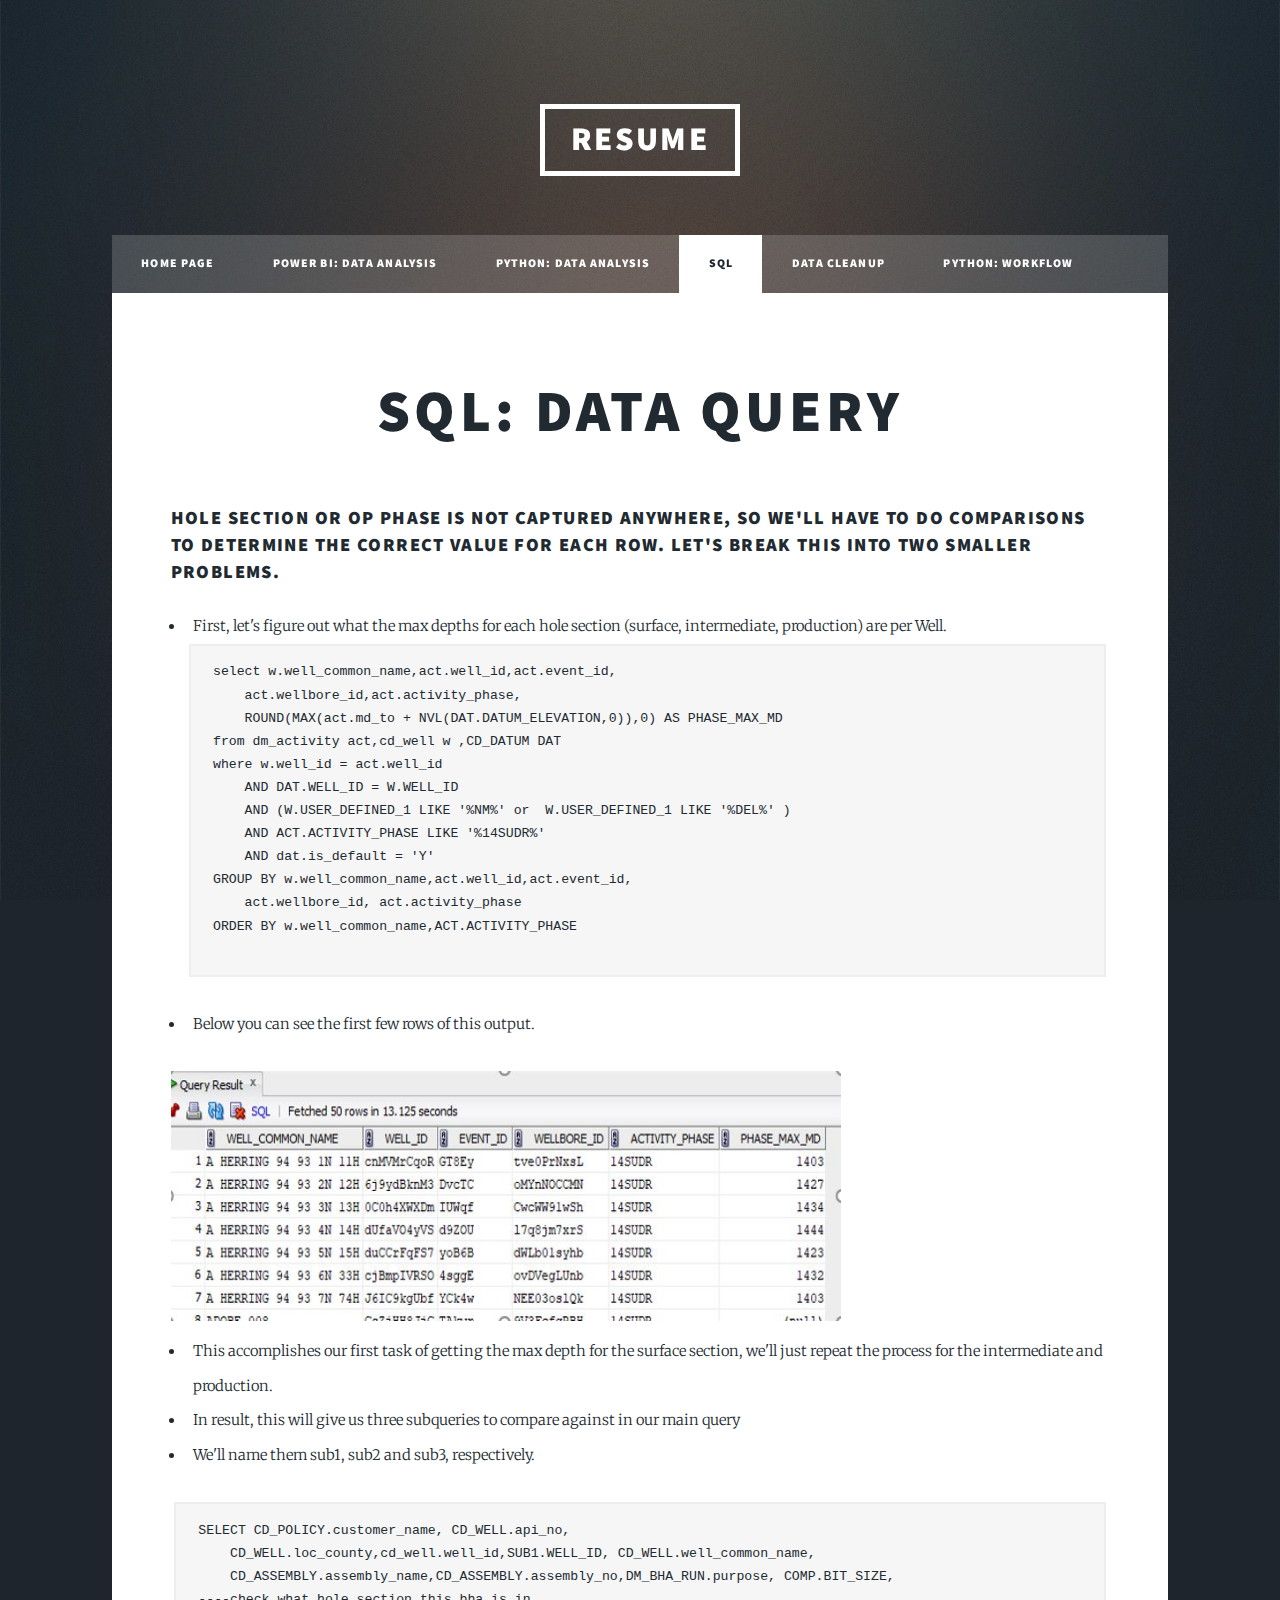
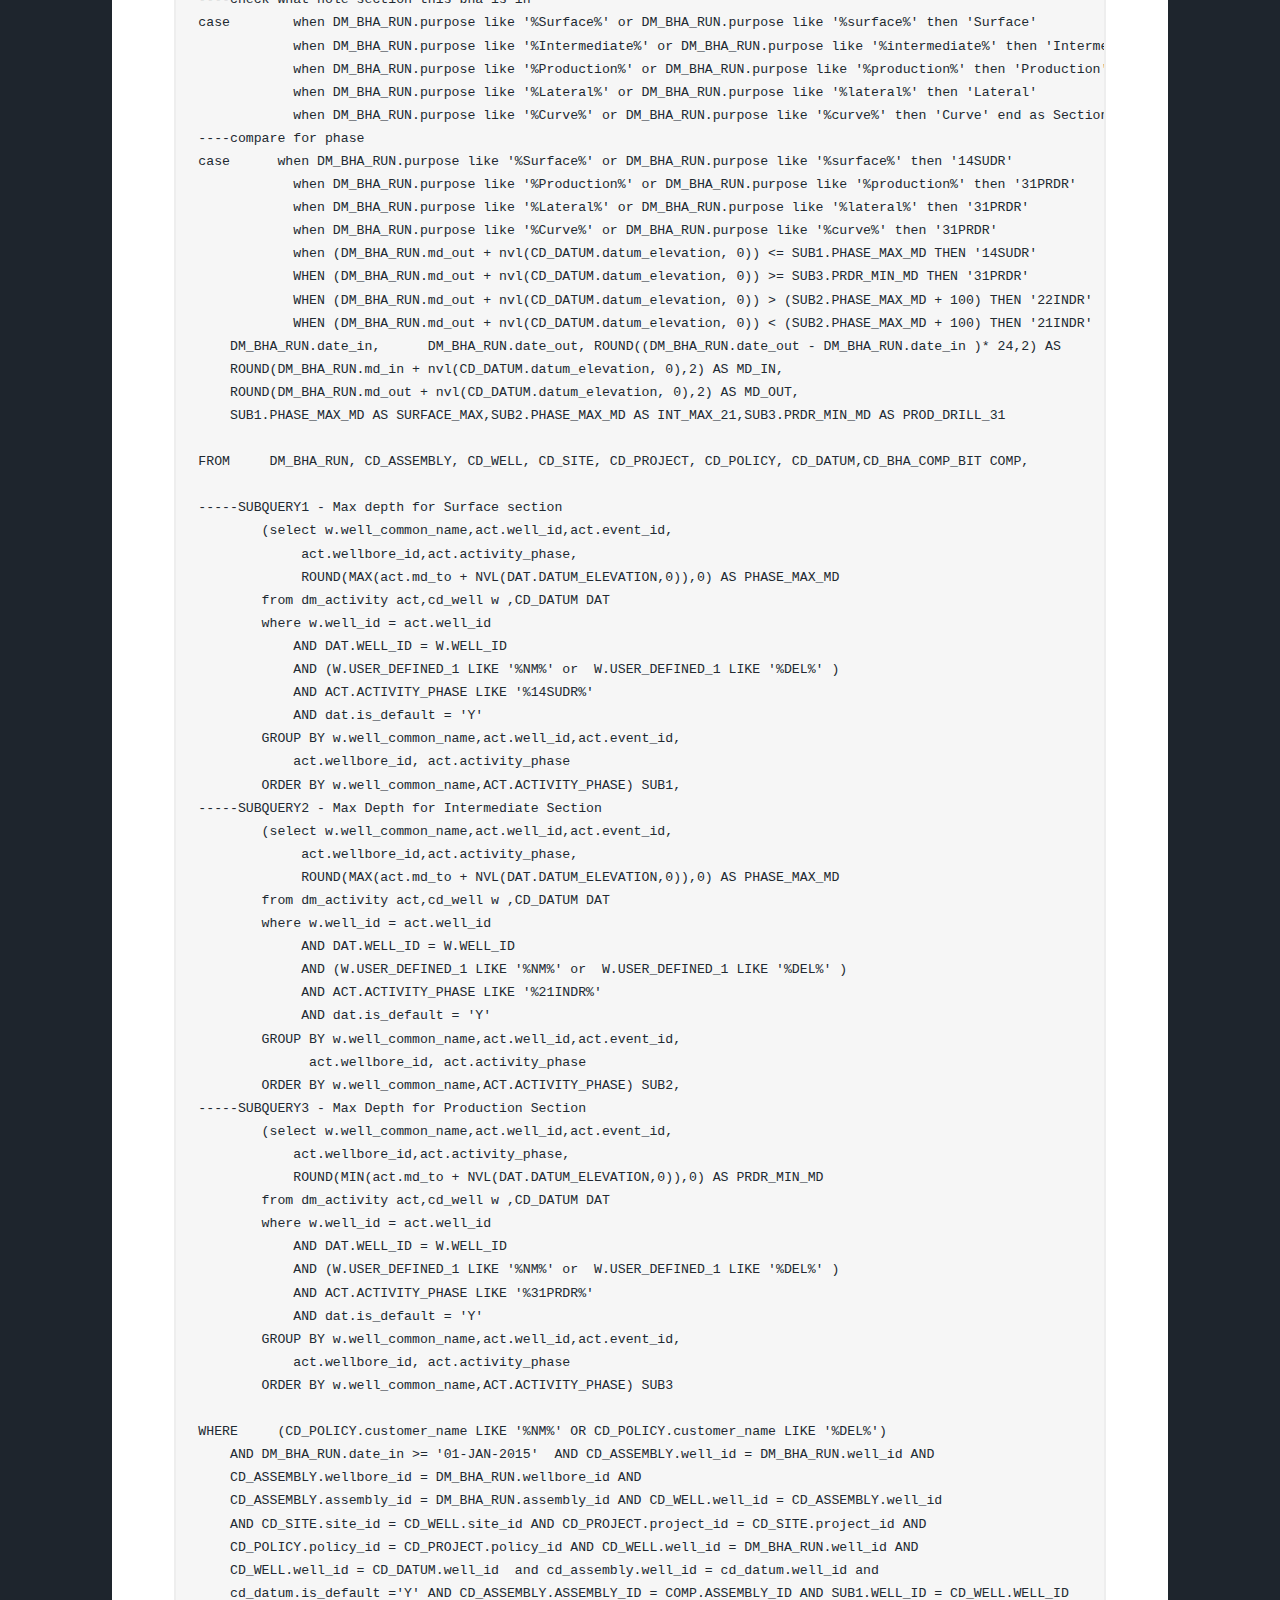
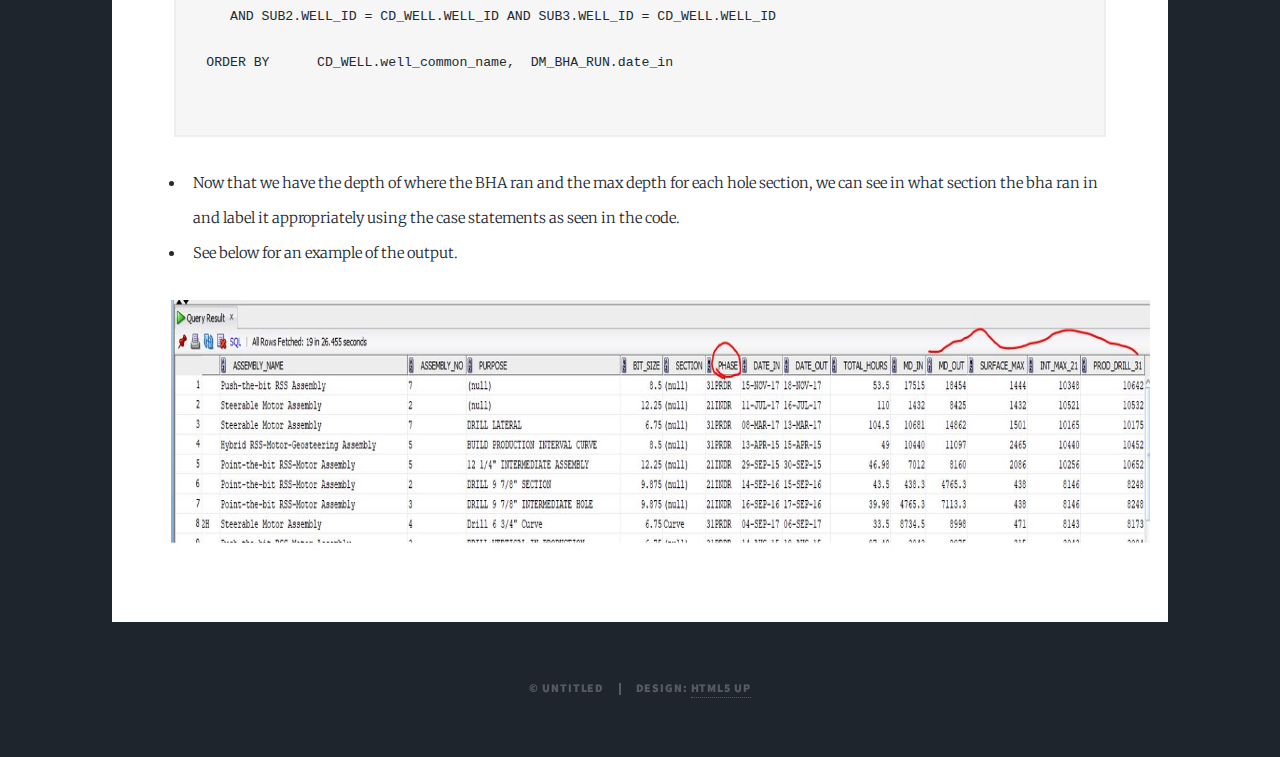
<file: sql.html>
<!DOCTYPE HTML>
<!--
	Massively by HTML5 UP
	html5up.net | @ajlkn
	Free for personal and commercial use under the CCA 3.0 license (html5up.net/license)
-->
<html>
	<head>
		<title>SQL</title>
		<meta charset="utf-8" />
		<meta name="viewport" content="width=device-width, initial-scale=1, user-scalable=no" />
		<link rel="stylesheet" href="assets/css/main.css" />
		<noscript><link rel="stylesheet" href="assets/css/noscript.css" /></noscript>
	</head>
	<body class="is-preload">

		<!-- Wrapper -->
			<div id="wrapper">

				<!-- Header -->
					<header id="header">
						<a href="Resume.pdf" class="logo" target="_blank">Resume</a>
					</header>

				<!-- Nav -->
					<nav id="nav">
						<ul class="links">
							<li><a href="index.html">Home Page</a></li>
							<li><a href="drill.html">Power BI: Data Analysis</a></li>
							<li><a href="movie.html">Python: Data Analysis</a></li>
                            <li class="active"><a href="sql.html">SQL</a></li>
                            <li><a href="dataClean.html">Data Cleanup</a></li>
                            <li><a href="effeciency.html">Python: Workflow</a></li>
						</ul>

					</nav>

				<!-- Main -->
					<div id="main">

						<!-- Post -->
							<section class="post">
								<header class="major">
									<h1>SQL: Data Query</h1>
								</header>
                                <h3>Hole section or op phase is not captured anywhere, so we'll have to do comparisons to determine the correct value for each row. Let's break this into two smaller problems.</h3>
                                <ul class="moviePicDesc">
								    <li>First, let's figure out what the max depths for each hole section (surface, intermediate, production) are per Well.</li>
                                    <pre><code class="language-sql">select w.well_common_name,act.well_id,act.event_id,
    act.wellbore_id,act.activity_phase,      
    ROUND(MAX(act.md_to + NVL(DAT.DATUM_ELEVATION,0)),0) AS PHASE_MAX_MD      
from dm_activity act,cd_well w ,CD_DATUM DAT      
where w.well_id = act.well_id      
    AND DAT.WELL_ID = W.WELL_ID      
    AND (W.USER_DEFINED_1 LIKE '%NM%' or  W.USER_DEFINED_1 LIKE '%DEL%' )    
    AND ACT.ACTIVITY_PHASE LIKE '%14SUDR%'      
    AND dat.is_default = 'Y'      
GROUP BY w.well_common_name,act.well_id,act.event_id,      
    act.wellbore_id, act.activity_phase      
ORDER BY w.well_common_name,ACT.ACTIVITY_PHASE
                                         </code></pre>
                                    
                                    <li>Below you can see the first few rows of this output.  </li>
                                </ul>   
                                <img src="images/sql1.jpeg"  width="670" height="250">

                                <ul class="moviePicDesc">
								    <li>This accomplishes our first task of getting the max depth for the surface section, we'll just repeat the process for the intermediate and production.</li>
                                    <li>In result, this will give us three subqueries to compare against in our main query</li>
                                    <li>We'll name them sub1, sub2 and sub3, respectively.</li>
                                </ul>

                                    <pre><code class="language-sql">SELECT CD_POLICY.customer_name, CD_WELL.api_no,      
    CD_WELL.loc_county,cd_well.well_id,SUB1.WELL_ID, CD_WELL.well_common_name,
    CD_ASSEMBLY.assembly_name,CD_ASSEMBLY.assembly_no,DM_BHA_RUN.purpose, COMP.BIT_SIZE,     
----check what hole section this bha is in     
case        when DM_BHA_RUN.purpose like '%Surface%' or DM_BHA_RUN.purpose like '%surface%' then 'Surface'       
            when DM_BHA_RUN.purpose like '%Intermediate%' or DM_BHA_RUN.purpose like '%intermediate%' then 'Intermediate'   
            when DM_BHA_RUN.purpose like '%Production%' or DM_BHA_RUN.purpose like '%production%' then 'Production'    
            when DM_BHA_RUN.purpose like '%Lateral%' or DM_BHA_RUN.purpose like '%lateral%' then 'Lateral'     
            when DM_BHA_RUN.purpose like '%Curve%' or DM_BHA_RUN.purpose like '%curve%' then 'Curve' end as Section ,
----compare for phase     
case      when DM_BHA_RUN.purpose like '%Surface%' or DM_BHA_RUN.purpose like '%surface%' then '14SUDR'    
            when DM_BHA_RUN.purpose like '%Production%' or DM_BHA_RUN.purpose like '%production%' then '31PRDR'    
            when DM_BHA_RUN.purpose like '%Lateral%' or DM_BHA_RUN.purpose like '%lateral%' then '31PRDR'    
            when DM_BHA_RUN.purpose like '%Curve%' or DM_BHA_RUN.purpose like '%curve%' then '31PRDR'    
            when (DM_BHA_RUN.md_out + nvl(CD_DATUM.datum_elevation, 0)) <= SUB1.PHASE_MAX_MD THEN '14SUDR'    
            WHEN (DM_BHA_RUN.md_out + nvl(CD_DATUM.datum_elevation, 0)) >= SUB3.PRDR_MIN_MD THEN '31PRDR'     
            WHEN (DM_BHA_RUN.md_out + nvl(CD_DATUM.datum_elevation, 0)) > (SUB2.PHASE_MAX_MD + 100) THEN '22INDR'    
            WHEN (DM_BHA_RUN.md_out + nvl(CD_DATUM.datum_elevation, 0)) < (SUB2.PHASE_MAX_MD + 100) THEN '21INDR'  end as Phase,     
    DM_BHA_RUN.date_in,      DM_BHA_RUN.date_out, ROUND((DM_BHA_RUN.date_out - DM_BHA_RUN.date_in )* 24,2) AS      TOTAL_HOURS, 
    ROUND(DM_BHA_RUN.md_in + nvl(CD_DATUM.datum_elevation, 0),2) AS MD_IN,     
    ROUND(DM_BHA_RUN.md_out + nvl(CD_DATUM.datum_elevation, 0),2) AS MD_OUT,     
    SUB1.PHASE_MAX_MD AS SURFACE_MAX,SUB2.PHASE_MAX_MD AS INT_MAX_21,SUB3.PRDR_MIN_MD AS PROD_DRILL_31

FROM     DM_BHA_RUN, CD_ASSEMBLY, CD_WELL, CD_SITE, CD_PROJECT, CD_POLICY, CD_DATUM,CD_BHA_COMP_BIT COMP,

-----SUBQUERY1 - Max depth for Surface section    
        (select w.well_common_name,act.well_id,act.event_id,      
             act.wellbore_id,act.activity_phase,      
             ROUND(MAX(act.md_to + NVL(DAT.DATUM_ELEVATION,0)),0) AS PHASE_MAX_MD      
        from dm_activity act,cd_well w ,CD_DATUM DAT      
        where w.well_id = act.well_id      
            AND DAT.WELL_ID = W.WELL_ID      
            AND (W.USER_DEFINED_1 LIKE '%NM%' or  W.USER_DEFINED_1 LIKE '%DEL%' )    
            AND ACT.ACTIVITY_PHASE LIKE '%14SUDR%'      
            AND dat.is_default = 'Y'      
        GROUP BY w.well_common_name,act.well_id,act.event_id,      
            act.wellbore_id, act.activity_phase      
        ORDER BY w.well_common_name,ACT.ACTIVITY_PHASE) SUB1, 
-----SUBQUERY2 - Max Depth for Intermediate Section   
        (select w.well_common_name,act.well_id,act.event_id,      
             act.wellbore_id,act.activity_phase,      
             ROUND(MAX(act.md_to + NVL(DAT.DATUM_ELEVATION,0)),0) AS PHASE_MAX_MD      
        from dm_activity act,cd_well w ,CD_DATUM DAT      
        where w.well_id = act.well_id      
             AND DAT.WELL_ID = W.WELL_ID      
             AND (W.USER_DEFINED_1 LIKE '%NM%' or  W.USER_DEFINED_1 LIKE '%DEL%' )      
             AND ACT.ACTIVITY_PHASE LIKE '%21INDR%'      
             AND dat.is_default = 'Y'      
        GROUP BY w.well_common_name,act.well_id,act.event_id,      
              act.wellbore_id, act.activity_phase      
        ORDER BY w.well_common_name,ACT.ACTIVITY_PHASE) SUB2, 
-----SUBQUERY3 - Max Depth for Production Section
        (select w.well_common_name,act.well_id,act.event_id,      
            act.wellbore_id,act.activity_phase,      
            ROUND(MIN(act.md_to + NVL(DAT.DATUM_ELEVATION,0)),0) AS PRDR_MIN_MD      
        from dm_activity act,cd_well w ,CD_DATUM DAT     
        where w.well_id = act.well_id     
            AND DAT.WELL_ID = W.WELL_ID      
            AND (W.USER_DEFINED_1 LIKE '%NM%' or  W.USER_DEFINED_1 LIKE '%DEL%' )      
            AND ACT.ACTIVITY_PHASE LIKE '%31PRDR%'      
            AND dat.is_default = 'Y'      
        GROUP BY w.well_common_name,act.well_id,act.event_id,      
            act.wellbore_id, act.activity_phase      
        ORDER BY w.well_common_name,ACT.ACTIVITY_PHASE) SUB3        
                                        
WHERE     (CD_POLICY.customer_name LIKE '%NM%' OR CD_POLICY.customer_name LIKE '%DEL%') 
    AND DM_BHA_RUN.date_in >= '01-JAN-2015'  AND CD_ASSEMBLY.well_id = DM_BHA_RUN.well_id AND    
    CD_ASSEMBLY.wellbore_id = DM_BHA_RUN.wellbore_id AND    
    CD_ASSEMBLY.assembly_id = DM_BHA_RUN.assembly_id AND CD_WELL.well_id = CD_ASSEMBLY.well_id 
    AND CD_SITE.site_id = CD_WELL.site_id AND CD_PROJECT.project_id = CD_SITE.project_id AND 
    CD_POLICY.policy_id = CD_PROJECT.policy_id AND CD_WELL.well_id = DM_BHA_RUN.well_id AND 
    CD_WELL.well_id = CD_DATUM.well_id  and cd_assembly.well_id = cd_datum.well_id and
    cd_datum.is_default ='Y' AND CD_ASSEMBLY.ASSEMBLY_ID = COMP.ASSEMBLY_ID AND SUB1.WELL_ID = CD_WELL.WELL_ID   
    AND SUB2.WELL_ID = CD_WELL.WELL_ID AND SUB3.WELL_ID = CD_WELL.WELL_ID

 ORDER BY      CD_WELL.well_common_name,  DM_BHA_RUN.date_in
                                        
                                                                             </code></pre>
                                                                             <ul class="moviePicDesc">
                                                                                <li>Now that we have the depth of where the BHA ran and the max depth for each hole section, we can see in what section the bha ran in and label it appropriately using the case statements as seen in the code.</li>
                                                                                <li>See below for an example of the output. </li>

                                                                            </ul>
                                                                            <img src="images/sql2.jpeg"  width="980" height="250">

                            </section>

                                
					</div>



				<!-- Copyright -->
					<div id="copyright">
						<ul><li>&copy; Untitled</li><li>Design: <a href="https://html5up.net">HTML5 UP</a></li></ul>
					</div>

			</div>

		<!-- Scripts -->
			<script src="assets/js/jquery.min.js"></script>
			<script src="assets/js/jquery.scrollex.min.js"></script>
			<script src="assets/js/jquery.scrolly.min.js"></script>
			<script src="assets/js/browser.min.js"></script>
			<script src="assets/js/breakpoints.min.js"></script>
			<script src="assets/js/util.js"></script>
			<script src="assets/js/main.js"></script>

	</body>
</html>
</file>
<file: assets/css/main.css>
@import url(fontawesome-all.min.css);
@import url("https://fonts.googleapis.com/css?family=Merriweather:300,700,300italic,700italic|Source+Sans+Pro:900");

/*
	Massively by HTML5 UP
	html5up.net | @ajlkn
	Free for personal and commercial use under the CCA 3.0 license (html5up.net/license)
*/

html, body, div, span, applet, object,
iframe, h1, h2, h3, h4, h5, h6, p, blockquote,
pre, a, abbr, acronym, address, big, cite,
code, del, dfn, em, img, ins, kbd, q, s, samp,
small, strike, strong, sub, sup, tt, var, b,
u, i, center, dl, dt, dd, ol, ul, li, fieldset,
form, label, legend, table, caption, tbody,
tfoot, thead, tr, th, td, article, aside,
canvas, details, embed, figure, figcaption,
footer, header, hgroup, menu, nav, output, ruby,
section, summary, time, mark, audio, video {
	margin: 0;
	padding: 0;
	border: 0;
	font-size: 100%;
	font: inherit;
	vertical-align: baseline;}

article, aside, details, figcaption, figure,
footer, header, hgroup, menu, nav, section {
	display: block;}

body {
	line-height: 1;
}

ol, ul {
	list-style: none;
}

blockquote, q {
	quotes: none;
}

	blockquote:before, blockquote:after, q:before, q:after {
		content: '';
		content: none;
	}

table {
	border-collapse: collapse;
	border-spacing: 0;
}

body {
	-webkit-text-size-adjust: none;
}

mark {
	background-color: transparent;
	color: inherit;
}

input::-moz-focus-inner {
	border: 0;
	padding: 0;
}

input, select, textarea {
	-moz-appearance: none;
	-webkit-appearance: none;
	-ms-appearance: none;
	appearance: none;
}

/* Basic */

	@-ms-viewport {
		width: device-width;
	}

	body {
		-ms-overflow-style: scrollbar;
	}

	@media screen and (max-width: 480px) {

		html, body {
			min-width: 320px;
		}

	}

	html {
		box-sizing: border-box;
	}

	*, *:before, *:after {
		box-sizing: inherit;
	}

	body {
		background-color: #1e252d;
	}

		body.is-preload *, body.is-preload *:before, body.is-preload *:after {
			-moz-animation: none !important;
			-webkit-animation: none !important;
			-ms-animation: none !important;
			animation: none !important;
			-moz-transition: none !important;
			-webkit-transition: none !important;
			-ms-transition: none !important;
			transition: none !important;
		}

/* Type */

	html {
		font-size: 16pt;
	}

		@media screen and (max-width: 1680px) {

			html {
				font-size: 12pt;
			}

		}

		@media screen and (max-width: 1280px) {

			html {
				font-size: 11pt;
			}

		}

		@media screen and (max-width: 360px) {

			html {
				font-size: 10pt;
			}

		}

	body {
		color: #212931;
	}

	body, input, select, textarea {
		font-family: "Merriweather", Georgia, serif;
		font-weight: 300;
		font-size: 1rem;
		line-height: 2.375;
	}

	a {
		-moz-transition: color 0.2s ease-in-out, background-color 0.2s ease-in-out, border-color 0.2s ease-in-out, box-shadow 0.2s ease-in-out;
		-webkit-transition: color 0.2s ease-in-out, background-color 0.2s ease-in-out, border-color 0.2s ease-in-out, box-shadow 0.2s ease-in-out;
		-ms-transition: color 0.2s ease-in-out, background-color 0.2s ease-in-out, border-color 0.2s ease-in-out, box-shadow 0.2s ease-in-out;
		transition: color 0.2s ease-in-out, background-color 0.2s ease-in-out, border-color 0.2s ease-in-out, box-shadow 0.2s ease-in-out;
		border-bottom: dotted 1px;
		text-decoration: none;
	}

		a:hover {
			border-bottom-color: transparent;
		}

	strong, b {
		font-weight: 600;
	}

	em, i {
		font-style: italic;
	}

	p {
		text-align: justify;
		margin: 0 0 2rem 0;
	}

	h1, h2, h3, h4, h5, h6 {
		font-family: "Source Sans Pro", Helvetica, sans-serif;
		font-weight: 900;
		line-height: 1.5;
		letter-spacing: 0.075em;
		text-transform: uppercase;
		margin: 0 0 1rem 0;
	}

		h1 a, h2 a, h3 a, h4 a, h5 a, h6 a {
			border-bottom: 0;
			color: inherit;
			text-decoration: none;
		}

	h1 {
		font-size: 4rem;
		line-height: 1.1;
		margin: 0 0 2rem 0;
	}

	h2 {
		font-size: 1.75rem;
		line-height: 1.3;
		margin: 0 0 1.5rem 0;
	}

	h3 {
		font-size: 1.25rem;
		margin: 0 0 1.5rem 0;
	}

	h4 {
		font-size: 1rem;
	}

	h5 {
		font-size: 0.9rem;
	}

	h6 {
		font-size: 0.8rem;
	}

	sub {
		font-size: 0.8rem;
		position: relative;
		top: 0.5rem;
	}

	sup {
		font-size: 0.8rem;
		position: relative;
		top: -0.5rem;
	}

	blockquote {
		border-left: solid 4px;
		font-style: italic;
		margin: 0 0 2rem 0;
		padding: 0.5rem 0 0.5rem 2rem;
	}

	code {
		border: solid 2px;
		font-family: "Courier New", monospace;
		font-size: 0.9rem;
		margin: 0 0.25rem;
		padding: 0.25rem 0.65rem;
	}

	pre {
		-webkit-overflow-scrolling: touch;
		font-family: "Courier New", monospace;
		font-size: 0.9rem;
		margin: 0 0 2rem 0;
	}

		pre code {
			display: block;
			line-height: 1.75;
			padding: 1rem 1.5rem;
			overflow-x: auto;
		}

	hr {
		border: 0;
		border-bottom: solid 2px;
		margin: 3rem 0;
	}

		hr.major {
			margin: 5rem 0;
		}

	.align-left {
		text-align: left;
	}

	.align-center {
		text-align: center;
	}

	.align-right {
		text-align: right;
	}

	input, select, textarea {
		color: #212931;
	}

	a {
		color: #212931;
		border-bottom-color: rgba(33, 41, 49, 0.5);
	}

		a:hover {
			border-bottom-color: transparent;
			color: #18bfef !important;
		}

	strong, b {
		color: #212931;
	}

	h1, h2, h3, h4, h5, h6 {
		color: #212931;
	}

	blockquote {
		border-left-color: #eeeeee;
	}

	code {
		background: rgba(220, 220, 220, 0.25);
		border-color: #eeeeee;
	}

	hr {
		border-bottom-color: #eeeeee;
	}

/* Row */

	.row {
		display: flex;
		flex-wrap: wrap;
		box-sizing: border-box;
		align-items: stretch;
	}

		.row > * {
			box-sizing: border-box;
		}

		.row.gtr-uniform > * > :last-child {
			margin-bottom: 0;
		}

		.row.aln-left {
			justify-content: flex-start;
		}

		.row.aln-center {
			justify-content: center;
		}

		.row.aln-right {
			justify-content: flex-end;
		}

		.row.aln-top {
			align-items: flex-start;
		}

		.row.aln-middle {
			align-items: center;
		}

		.row.aln-bottom {
			align-items: flex-end;
		}

		.row > .imp {
			order: -1;
		}

		.row > .col-1 {
			width: 8.33333%;
		}

		.row > .off-1 {
			margin-left: 8.33333%;
		}

		.row > .col-2 {
			width: 16.66667%;
		}

		.row > .off-2 {
			margin-left: 16.66667%;
		}

		.row > .col-3 {
			width: 25%;
		}

		.row > .off-3 {
			margin-left: 25%;
		}

		.row > .col-4 {
			width: 33.33333%;
		}

		.row > .off-4 {
			margin-left: 33.33333%;
		}

		.row > .col-5 {
			width: 41.66667%;
		}

		.row > .off-5 {
			margin-left: 41.66667%;
		}

		.row > .col-6 {
			width: 50%;
		}

		.row > .off-6 {
			margin-left: 50%;
		}

		.row > .col-7 {
			width: 58.33333%;
		}

		.row > .off-7 {
			margin-left: 58.33333%;
		}

		.row > .col-8 {
			width: 66.66667%;
		}

		.row > .off-8 {
			margin-left: 66.66667%;
		}

		.row > .col-9 {
			width: 75%;
		}

		.row > .off-9 {
			margin-left: 75%;
		}

		.row > .col-10 {
			width: 83.33333%;
		}

		.row > .off-10 {
			margin-left: 83.33333%;
		}

		.row > .col-11 {
			width: 91.66667%;
		}

		.row > .off-11 {
			margin-left: 91.66667%;
		}

		.row > .col-12 {
			width: 100%;
		}

		.row > .off-12 {
			margin-left: 100%;
		}

		.row.gtr-0 {
			margin-top: 0;
			margin-left: 0rem;
		}

			.row.gtr-0 > * {
				padding: 0 0 0 0rem;
			}

			.row.gtr-0.gtr-uniform {
				margin-top: 0rem;
			}

				.row.gtr-0.gtr-uniform > * {
					padding-top: 0rem;
				}

		.row.gtr-25 {
			margin-top: 0;
			margin-left: -0.375rem;
		}

			.row.gtr-25 > * {
				padding: 0 0 0 0.375rem;
			}

			.row.gtr-25.gtr-uniform {
				margin-top: -0.375rem;
			}

				.row.gtr-25.gtr-uniform > * {
					padding-top: 0.375rem;
				}

		.row.gtr-50 {
			margin-top: 0;
			margin-left: -0.75rem;
		}

			.row.gtr-50 > * {
				padding: 0 0 0 0.75rem;
			}

			.row.gtr-50.gtr-uniform {
				margin-top: -0.75rem;
			}

				.row.gtr-50.gtr-uniform > * {
					padding-top: 0.75rem;
				}

		.row {
			margin-top: 0;
			margin-left: -1.5rem;
		}

			.row > * {
				padding: 0 0 0 1.5rem;
			}

			.row.gtr-uniform {
				margin-top: -1.5rem;
			}

				.row.gtr-uniform > * {
					padding-top: 1.5rem;
				}

		.row.gtr-150 {
			margin-top: 0;
			margin-left: -2.25rem;
		}

			.row.gtr-150 > * {
				padding: 0 0 0 2.25rem;
			}

			.row.gtr-150.gtr-uniform {
				margin-top: -2.25rem;
			}

				.row.gtr-150.gtr-uniform > * {
					padding-top: 2.25rem;
				}

		.row.gtr-200 {
			margin-top: 0;
			margin-left: -3rem;
		}

			.row.gtr-200 > * {
				padding: 0 0 0 3rem;
			}

			.row.gtr-200.gtr-uniform {
				margin-top: -3rem;
			}

				.row.gtr-200.gtr-uniform > * {
					padding-top: 3rem;
				}

		@media screen and (max-width: 1680px) {

			.row {
				display: flex;
				flex-wrap: wrap;
				box-sizing: border-box;
				align-items: stretch;
			}

				.row > * {
					box-sizing: border-box;
				}

				.row.gtr-uniform > * > :last-child {
					margin-bottom: 0;
				}

				.row.aln-left {
					justify-content: flex-start;
				}

				.row.aln-center {
					justify-content: center;
				}

				.row.aln-right {
					justify-content: flex-end;
				}

				.row.aln-top {
					align-items: flex-start;
				}

				.row.aln-middle {
					align-items: center;
				}

				.row.aln-bottom {
					align-items: flex-end;
				}

				.row > .imp-xlarge {
					order: -1;
				}

				.row > .col-1-xlarge {
					width: 8.33333%;
				}

				.row > .off-1-xlarge {
					margin-left: 8.33333%;
				}

				.row > .col-2-xlarge {
					width: 16.66667%;
				}

				.row > .off-2-xlarge {
					margin-left: 16.66667%;
				}

				.row > .col-3-xlarge {
					width: 25%;
				}

				.row > .off-3-xlarge {
					margin-left: 25%;
				}

				.row > .col-4-xlarge {
					width: 33.33333%;
				}

				.row > .off-4-xlarge {
					margin-left: 33.33333%;
				}

				.row > .col-5-xlarge {
					width: 41.66667%;
				}

				.row > .off-5-xlarge {
					margin-left: 41.66667%;
				}

				.row > .col-6-xlarge {
					width: 50%;
				}

				.row > .off-6-xlarge {
					margin-left: 50%;
				}

				.row > .col-7-xlarge {
					width: 58.33333%;
				}

				.row > .off-7-xlarge {
					margin-left: 58.33333%;
				}

				.row > .col-8-xlarge {
					width: 66.66667%;
				}

				.row > .off-8-xlarge {
					margin-left: 66.66667%;
				}

				.row > .col-9-xlarge {
					width: 75%;
				}

				.row > .off-9-xlarge {
					margin-left: 75%;
				}

				.row > .col-10-xlarge {
					width: 83.33333%;
				}

				.row > .off-10-xlarge {
					margin-left: 83.33333%;
				}

				.row > .col-11-xlarge {
					width: 91.66667%;
				}

				.row > .off-11-xlarge {
					margin-left: 91.66667%;
				}

				.row > .col-12-xlarge {
					width: 100%;
				}

				.row > .off-12-xlarge {
					margin-left: 100%;
				}

				.row.gtr-0 {
					margin-top: 0;
					margin-left: 0rem;
				}

					.row.gtr-0 > * {
						padding: 0 0 0 0rem;
					}

					.row.gtr-0.gtr-uniform {
						margin-top: 0rem;
					}

						.row.gtr-0.gtr-uniform > * {
							padding-top: 0rem;
						}

				.row.gtr-25 {
					margin-top: 0;
					margin-left: -0.375rem;
				}

					.row.gtr-25 > * {
						padding: 0 0 0 0.375rem;
					}

					.row.gtr-25.gtr-uniform {
						margin-top: -0.375rem;
					}

						.row.gtr-25.gtr-uniform > * {
							padding-top: 0.375rem;
						}

				.row.gtr-50 {
					margin-top: 0;
					margin-left: -0.75rem;
				}

					.row.gtr-50 > * {
						padding: 0 0 0 0.75rem;
					}

					.row.gtr-50.gtr-uniform {
						margin-top: -0.75rem;
					}

						.row.gtr-50.gtr-uniform > * {
							padding-top: 0.75rem;
						}

				.row {
					margin-top: 0;
					margin-left: -1.5rem;
				}

					.row > * {
						padding: 0 0 0 1.5rem;
					}

					.row.gtr-uniform {
						margin-top: -1.5rem;
					}

						.row.gtr-uniform > * {
							padding-top: 1.5rem;
						}

				.row.gtr-150 {
					margin-top: 0;
					margin-left: -2.25rem;
				}

					.row.gtr-150 > * {
						padding: 0 0 0 2.25rem;
					}

					.row.gtr-150.gtr-uniform {
						margin-top: -2.25rem;
					}

						.row.gtr-150.gtr-uniform > * {
							padding-top: 2.25rem;
						}

				.row.gtr-200 {
					margin-top: 0;
					margin-left: -3rem;
				}

					.row.gtr-200 > * {
						padding: 0 0 0 3rem;
					}

					.row.gtr-200.gtr-uniform {
						margin-top: -3rem;
					}

						.row.gtr-200.gtr-uniform > * {
							padding-top: 3rem;
						}

		}

		@media screen and (max-width: 1280px) {

			.row {
				display: flex;
				flex-wrap: wrap;
				box-sizing: border-box;
				align-items: stretch;
			}

				.row > * {
					box-sizing: border-box;
				}

				.row.gtr-uniform > * > :last-child {
					margin-bottom: 0;
				}

				.row.aln-left {
					justify-content: flex-start;
				}

				.row.aln-center {
					justify-content: center;
				}

				.row.aln-right {
					justify-content: flex-end;
				}

				.row.aln-top {
					align-items: flex-start;
				}

				.row.aln-middle {
					align-items: center;
				}

				.row.aln-bottom {
					align-items: flex-end;
				}

				.row > .imp-large {
					order: -1;
				}

				.row > .col-1-large {
					width: 8.33333%;
				}

				.row > .off-1-large {
					margin-left: 8.33333%;
				}

				.row > .col-2-large {
					width: 16.66667%;
				}

				.row > .off-2-large {
					margin-left: 16.66667%;
				}

				.row > .col-3-large {
					width: 25%;
				}

				.row > .off-3-large {
					margin-left: 25%;
				}

				.row > .col-4-large {
					width: 33.33333%;
				}

				.row > .off-4-large {
					margin-left: 33.33333%;
				}

				.row > .col-5-large {
					width: 41.66667%;
				}

				.row > .off-5-large {
					margin-left: 41.66667%;
				}

				.row > .col-6-large {
					width: 50%;
				}

				.row > .off-6-large {
					margin-left: 50%;
				}

				.row > .col-7-large {
					width: 58.33333%;
				}

				.row > .off-7-large {
					margin-left: 58.33333%;
				}

				.row > .col-8-large {
					width: 66.66667%;
				}

				.row > .off-8-large {
					margin-left: 66.66667%;
				}

				.row > .col-9-large {
					width: 75%;
				}

				.row > .off-9-large {
					margin-left: 75%;
				}

				.row > .col-10-large {
					width: 83.33333%;
				}

				.row > .off-10-large {
					margin-left: 83.33333%;
				}

				.row > .col-11-large {
					width: 91.66667%;
				}

				.row > .off-11-large {
					margin-left: 91.66667%;
				}

				.row > .col-12-large {
					width: 100%;
				}

				.row > .off-12-large {
					margin-left: 100%;
				}

				.row.gtr-0 {
					margin-top: 0;
					margin-left: 0rem;
				}

					.row.gtr-0 > * {
						padding: 0 0 0 0rem;
					}

					.row.gtr-0.gtr-uniform {
						margin-top: 0rem;
					}

						.row.gtr-0.gtr-uniform > * {
							padding-top: 0rem;
						}

				.row.gtr-25 {
					margin-top: 0;
					margin-left: -0.375rem;
				}

					.row.gtr-25 > * {
						padding: 0 0 0 0.375rem;
					}

					.row.gtr-25.gtr-uniform {
						margin-top: -0.375rem;
					}

						.row.gtr-25.gtr-uniform > * {
							padding-top: 0.375rem;
						}

				.row.gtr-50 {
					margin-top: 0;
					margin-left: -0.75rem;
				}

					.row.gtr-50 > * {
						padding: 0 0 0 0.75rem;
					}

					.row.gtr-50.gtr-uniform {
						margin-top: -0.75rem;
					}

						.row.gtr-50.gtr-uniform > * {
							padding-top: 0.75rem;
						}

				.row {
					margin-top: 0;
					margin-left: -1.5rem;
				}

					.row > * {
						padding: 0 0 0 1.5rem;
					}

					.row.gtr-uniform {
						margin-top: -1.5rem;
					}

						.row.gtr-uniform > * {
							padding-top: 1.5rem;
						}

				.row.gtr-150 {
					margin-top: 0;
					margin-left: -2.25rem;
				}

					.row.gtr-150 > * {
						padding: 0 0 0 2.25rem;
					}

					.row.gtr-150.gtr-uniform {
						margin-top: -2.25rem;
					}

						.row.gtr-150.gtr-uniform > * {
							padding-top: 2.25rem;
						}

				.row.gtr-200 {
					margin-top: 0;
					margin-left: -3rem;
				}

					.row.gtr-200 > * {
						padding: 0 0 0 3rem;
					}

					.row.gtr-200.gtr-uniform {
						margin-top: -3rem;
					}

						.row.gtr-200.gtr-uniform > * {
							padding-top: 3rem;
						}

		}

		@media screen and (max-width: 980px) {

			.row {
				display: flex;
				flex-wrap: wrap;
				box-sizing: border-box;
				align-items: stretch;
			}

				.row > * {
					box-sizing: border-box;
				}

				.row.gtr-uniform > * > :last-child {
					margin-bottom: 0;
				}

				.row.aln-left {
					justify-content: flex-start;
				}

				.row.aln-center {
					justify-content: center;
				}

				.row.aln-right {
					justify-content: flex-end;
				}

				.row.aln-top {
					align-items: flex-start;
				}

				.row.aln-middle {
					align-items: center;
				}

				.row.aln-bottom {
					align-items: flex-end;
				}

				.row > .imp-medium {
					order: -1;
				}

				.row > .col-1-medium {
					width: 8.33333%;
				}

				.row > .off-1-medium {
					margin-left: 8.33333%;
				}

				.row > .col-2-medium {
					width: 16.66667%;
				}

				.row > .off-2-medium {
					margin-left: 16.66667%;
				}

				.row > .col-3-medium {
					width: 25%;
				}

				.row > .off-3-medium {
					margin-left: 25%;
				}

				.row > .col-4-medium {
					width: 33.33333%;
				}

				.row > .off-4-medium {
					margin-left: 33.33333%;
				}

				.row > .col-5-medium {
					width: 41.66667%;
				}

				.row > .off-5-medium {
					margin-left: 41.66667%;
				}

				.row > .col-6-medium {
					width: 50%;
				}

				.row > .off-6-medium {
					margin-left: 50%;
				}

				.row > .col-7-medium {
					width: 58.33333%;
				}

				.row > .off-7-medium {
					margin-left: 58.33333%;
				}

				.row > .col-8-medium {
					width: 66.66667%;
				}

				.row > .off-8-medium {
					margin-left: 66.66667%;
				}

				.row > .col-9-medium {
					width: 75%;
				}

				.row > .off-9-medium {
					margin-left: 75%;
				}

				.row > .col-10-medium {
					width: 83.33333%;
				}

				.row > .off-10-medium {
					margin-left: 83.33333%;
				}

				.row > .col-11-medium {
					width: 91.66667%;
				}

				.row > .off-11-medium {
					margin-left: 91.66667%;
				}

				.row > .col-12-medium {
					width: 100%;
				}

				.row > .off-12-medium {
					margin-left: 100%;
				}

				.row.gtr-0 {
					margin-top: 0;
					margin-left: 0rem;
				}

					.row.gtr-0 > * {
						padding: 0 0 0 0rem;
					}

					.row.gtr-0.gtr-uniform {
						margin-top: 0rem;
					}

						.row.gtr-0.gtr-uniform > * {
							padding-top: 0rem;
						}

				.row.gtr-25 {
					margin-top: 0;
					margin-left: -0.375rem;
				}

					.row.gtr-25 > * {
						padding: 0 0 0 0.375rem;
					}

					.row.gtr-25.gtr-uniform {
						margin-top: -0.375rem;
					}

						.row.gtr-25.gtr-uniform > * {
							padding-top: 0.375rem;
						}

				.row.gtr-50 {
					margin-top: 0;
					margin-left: -0.75rem;
				}

					.row.gtr-50 > * {
						padding: 0 0 0 0.75rem;
					}

					.row.gtr-50.gtr-uniform {
						margin-top: -0.75rem;
					}

						.row.gtr-50.gtr-uniform > * {
							padding-top: 0.75rem;
						}

				.row {
					margin-top: 0;
					margin-left: -1.5rem;
				}

					.row > * {
						padding: 0 0 0 1.5rem;
					}

					.row.gtr-uniform {
						margin-top: -1.5rem;
					}

						.row.gtr-uniform > * {
							padding-top: 1.5rem;
						}

				.row.gtr-150 {
					margin-top: 0;
					margin-left: -2.25rem;
				}

					.row.gtr-150 > * {
						padding: 0 0 0 2.25rem;
					}

					.row.gtr-150.gtr-uniform {
						margin-top: -2.25rem;
					}

						.row.gtr-150.gtr-uniform > * {
							padding-top: 2.25rem;
						}

				.row.gtr-200 {
					margin-top: 0;
					margin-left: -3rem;
				}

					.row.gtr-200 > * {
						padding: 0 0 0 3rem;
					}

					.row.gtr-200.gtr-uniform {
						margin-top: -3rem;
					}

						.row.gtr-200.gtr-uniform > * {
							padding-top: 3rem;
						}

		}

		@media screen and (max-width: 736px) {

			.row {
				display: flex;
				flex-wrap: wrap;
				box-sizing: border-box;
				align-items: stretch;
			}

				.row > * {
					box-sizing: border-box;
				}

				.row.gtr-uniform > * > :last-child {
					margin-bottom: 0;
				}

				.row.aln-left {
					justify-content: flex-start;
				}

				.row.aln-center {
					justify-content: center;
				}

				.row.aln-right {
					justify-content: flex-end;
				}

				.row.aln-top {
					align-items: flex-start;
				}

				.row.aln-middle {
					align-items: center;
				}

				.row.aln-bottom {
					align-items: flex-end;
				}

				.row > .imp-small {
					order: -1;
				}

				.row > .col-1-small {
					width: 8.33333%;
				}

				.row > .off-1-small {
					margin-left: 8.33333%;
				}

				.row > .col-2-small {
					width: 16.66667%;
				}

				.row > .off-2-small {
					margin-left: 16.66667%;
				}

				.row > .col-3-small {
					width: 25%;
				}

				.row > .off-3-small {
					margin-left: 25%;
				}

				.row > .col-4-small {
					width: 33.33333%;
				}

				.row > .off-4-small {
					margin-left: 33.33333%;
				}

				.row > .col-5-small {
					width: 41.66667%;
				}

				.row > .off-5-small {
					margin-left: 41.66667%;
				}

				.row > .col-6-small {
					width: 50%;
				}

				.row > .off-6-small {
					margin-left: 50%;
				}

				.row > .col-7-small {
					width: 58.33333%;
				}

				.row > .off-7-small {
					margin-left: 58.33333%;
				}

				.row > .col-8-small {
					width: 66.66667%;
				}

				.row > .off-8-small {
					margin-left: 66.66667%;
				}

				.row > .col-9-small {
					width: 75%;
				}

				.row > .off-9-small {
					margin-left: 75%;
				}

				.row > .col-10-small {
					width: 83.33333%;
				}

				.row > .off-10-small {
					margin-left: 83.33333%;
				}

				.row > .col-11-small {
					width: 91.66667%;
				}

				.row > .off-11-small {
					margin-left: 91.66667%;
				}

				.row > .col-12-small {
					width: 100%;
				}

				.row > .off-12-small {
					margin-left: 100%;
				}

				.row.gtr-0 {
					margin-top: 0;
					margin-left: 0rem;
				}

					.row.gtr-0 > * {
						padding: 0 0 0 0rem;
					}

					.row.gtr-0.gtr-uniform {
						margin-top: 0rem;
					}

						.row.gtr-0.gtr-uniform > * {
							padding-top: 0rem;
						}

				.row.gtr-25 {
					margin-top: 0;
					margin-left: -0.375rem;
				}

					.row.gtr-25 > * {
						padding: 0 0 0 0.375rem;
					}

					.row.gtr-25.gtr-uniform {
						margin-top: -0.375rem;
					}

						.row.gtr-25.gtr-uniform > * {
							padding-top: 0.375rem;
						}

				.row.gtr-50 {
					margin-top: 0;
					margin-left: -0.75rem;
				}

					.row.gtr-50 > * {
						padding: 0 0 0 0.75rem;
					}

					.row.gtr-50.gtr-uniform {
						margin-top: -0.75rem;
					}

						.row.gtr-50.gtr-uniform > * {
							padding-top: 0.75rem;
						}

				.row {
					margin-top: 0;
					margin-left: -1.5rem;
				}

					.row > * {
						padding: 0 0 0 1.5rem;
					}

					.row.gtr-uniform {
						margin-top: -1.5rem;
					}

						.row.gtr-uniform > * {
							padding-top: 1.5rem;
						}

				.row.gtr-150 {
					margin-top: 0;
					margin-left: -2.25rem;
				}

					.row.gtr-150 > * {
						padding: 0 0 0 2.25rem;
					}

					.row.gtr-150.gtr-uniform {
						margin-top: -2.25rem;
					}

						.row.gtr-150.gtr-uniform > * {
							padding-top: 2.25rem;
						}

				.row.gtr-200 {
					margin-top: 0;
					margin-left: -3rem;
				}

					.row.gtr-200 > * {
						padding: 0 0 0 3rem;
					}

					.row.gtr-200.gtr-uniform {
						margin-top: -3rem;
					}

						.row.gtr-200.gtr-uniform > * {
							padding-top: 3rem;
						}

		}

		@media screen and (max-width: 480px) {

			.row {
				display: flex;
				flex-wrap: wrap;
				box-sizing: border-box;
				align-items: stretch;
			}

				.row > * {
					box-sizing: border-box;
				}

				.row.gtr-uniform > * > :last-child {
					margin-bottom: 0;
				}

				.row.aln-left {
					justify-content: flex-start;
				}

				.row.aln-center {
					justify-content: center;
				}

				.row.aln-right {
					justify-content: flex-end;
				}

				.row.aln-top {
					align-items: flex-start;
				}

				.row.aln-middle {
					align-items: center;
				}

				.row.aln-bottom {
					align-items: flex-end;
				}

				.row > .imp-xsmall {
					order: -1;
				}

				.row > .col-1-xsmall {
					width: 8.33333%;
				}

				.row > .off-1-xsmall {
					margin-left: 8.33333%;
				}

				.row > .col-2-xsmall {
					width: 16.66667%;
				}

				.row > .off-2-xsmall {
					margin-left: 16.66667%;
				}

				.row > .col-3-xsmall {
					width: 25%;
				}

				.row > .off-3-xsmall {
					margin-left: 25%;
				}

				.row > .col-4-xsmall {
					width: 33.33333%;
				}

				.row > .off-4-xsmall {
					margin-left: 33.33333%;
				}

				.row > .col-5-xsmall {
					width: 41.66667%;
				}

				.row > .off-5-xsmall {
					margin-left: 41.66667%;
				}

				.row > .col-6-xsmall {
					width: 50%;
				}

				.row > .off-6-xsmall {
					margin-left: 50%;
				}

				.row > .col-7-xsmall {
					width: 58.33333%;
				}

				.row > .off-7-xsmall {
					margin-left: 58.33333%;
				}

				.row > .col-8-xsmall {
					width: 66.66667%;
				}

				.row > .off-8-xsmall {
					margin-left: 66.66667%;
				}

				.row > .col-9-xsmall {
					width: 75%;
				}

				.row > .off-9-xsmall {
					margin-left: 75%;
				}

				.row > .col-10-xsmall {
					width: 83.33333%;
				}

				.row > .off-10-xsmall {
					margin-left: 83.33333%;
				}

				.row > .col-11-xsmall {
					width: 91.66667%;
				}

				.row > .off-11-xsmall {
					margin-left: 91.66667%;
				}

				.row > .col-12-xsmall {
					width: 100%;
				}

				.row > .off-12-xsmall {
					margin-left: 100%;
				}

				.row.gtr-0 {
					margin-top: 0;
					margin-left: 0rem;
				}

					.row.gtr-0 > * {
						padding: 0 0 0 0rem;
					}

					.row.gtr-0.gtr-uniform {
						margin-top: 0rem;
					}

						.row.gtr-0.gtr-uniform > * {
							padding-top: 0rem;
						}

				.row.gtr-25 {
					margin-top: 0;
					margin-left: -0.375rem;
				}

					.row.gtr-25 > * {
						padding: 0 0 0 0.375rem;
					}

					.row.gtr-25.gtr-uniform {
						margin-top: -0.375rem;
					}

						.row.gtr-25.gtr-uniform > * {
							padding-top: 0.375rem;
						}

				.row.gtr-50 {
					margin-top: 0;
					margin-left: -0.75rem;
				}

					.row.gtr-50 > * {
						padding: 0 0 0 0.75rem;
					}

					.row.gtr-50.gtr-uniform {
						margin-top: -0.75rem;
					}

						.row.gtr-50.gtr-uniform > * {
							padding-top: 0.75rem;
						}

				.row {
					margin-top: 0;
					margin-left: -1.5rem;
				}

					.row > * {
						padding: 0 0 0 1.5rem;
					}

					.row.gtr-uniform {
						margin-top: -1.5rem;
					}

						.row.gtr-uniform > * {
							padding-top: 1.5rem;
						}

				.row.gtr-150 {
					margin-top: 0;
					margin-left: -2.25rem;
				}

					.row.gtr-150 > * {
						padding: 0 0 0 2.25rem;
					}

					.row.gtr-150.gtr-uniform {
						margin-top: -2.25rem;
					}

						.row.gtr-150.gtr-uniform > * {
							padding-top: 2.25rem;
						}

				.row.gtr-200 {
					margin-top: 0;
					margin-left: -3rem;
				}

					.row.gtr-200 > * {
						padding: 0 0 0 3rem;
					}

					.row.gtr-200.gtr-uniform {
						margin-top: -3rem;
					}

						.row.gtr-200.gtr-uniform > * {
							padding-top: 3rem;
						}

		}

		@media screen and (max-width: 360px) {

			.row {
				display: flex;
				flex-wrap: wrap;
				box-sizing: border-box;
				align-items: stretch;
			}

				.row > * {
					box-sizing: border-box;
				}

				.row.gtr-uniform > * > :last-child {
					margin-bottom: 0;
				}

				.row.aln-left {
					justify-content: flex-start;
				}

				.row.aln-center {
					justify-content: center;
				}

				.row.aln-right {
					justify-content: flex-end;
				}

				.row.aln-top {
					align-items: flex-start;
				}

				.row.aln-middle {
					align-items: center;
				}

				.row.aln-bottom {
					align-items: flex-end;
				}

				.row > .imp-xxsmall {
					order: -1;
				}

				.row > .col-1-xxsmall {
					width: 8.33333%;
				}

				.row > .off-1-xxsmall {
					margin-left: 8.33333%;
				}

				.row > .col-2-xxsmall {
					width: 16.66667%;
				}

				.row > .off-2-xxsmall {
					margin-left: 16.66667%;
				}

				.row > .col-3-xxsmall {
					width: 25%;
				}

				.row > .off-3-xxsmall {
					margin-left: 25%;
				}

				.row > .col-4-xxsmall {
					width: 33.33333%;
				}

				.row > .off-4-xxsmall {
					margin-left: 33.33333%;
				}

				.row > .col-5-xxsmall {
					width: 41.66667%;
				}

				.row > .off-5-xxsmall {
					margin-left: 41.66667%;
				}

				.row > .col-6-xxsmall {
					width: 50%;
				}

				.row > .off-6-xxsmall {
					margin-left: 50%;
				}

				.row > .col-7-xxsmall {
					width: 58.33333%;
				}

				.row > .off-7-xxsmall {
					margin-left: 58.33333%;
				}

				.row > .col-8-xxsmall {
					width: 66.66667%;
				}

				.row > .off-8-xxsmall {
					margin-left: 66.66667%;
				}

				.row > .col-9-xxsmall {
					width: 75%;
				}

				.row > .off-9-xxsmall {
					margin-left: 75%;
				}

				.row > .col-10-xxsmall {
					width: 83.33333%;
				}

				.row > .off-10-xxsmall {
					margin-left: 83.33333%;
				}

				.row > .col-11-xxsmall {
					width: 91.66667%;
				}

				.row > .off-11-xxsmall {
					margin-left: 91.66667%;
				}

				.row > .col-12-xxsmall {
					width: 100%;
				}

				.row > .off-12-xxsmall {
					margin-left: 100%;
				}

				.row.gtr-0 {
					margin-top: 0;
					margin-left: 0rem;
				}

					.row.gtr-0 > * {
						padding: 0 0 0 0rem;
					}

					.row.gtr-0.gtr-uniform {
						margin-top: 0rem;
					}

						.row.gtr-0.gtr-uniform > * {
							padding-top: 0rem;
						}

				.row.gtr-25 {
					margin-top: 0;
					margin-left: -0.375rem;
				}

					.row.gtr-25 > * {
						padding: 0 0 0 0.375rem;
					}

					.row.gtr-25.gtr-uniform {
						margin-top: -0.375rem;
					}

						.row.gtr-25.gtr-uniform > * {
							padding-top: 0.375rem;
						}

				.row.gtr-50 {
					margin-top: 0;
					margin-left: -0.75rem;
				}

					.row.gtr-50 > * {
						padding: 0 0 0 0.75rem;
					}

					.row.gtr-50.gtr-uniform {
						margin-top: -0.75rem;
					}

						.row.gtr-50.gtr-uniform > * {
							padding-top: 0.75rem;
						}

				.row {
					margin-top: 0;
					margin-left: -1.5rem;
				}

					.row > * {
						padding: 0 0 0 1.5rem;
					}

					.row.gtr-uniform {
						margin-top: -1.5rem;
					}

						.row.gtr-uniform > * {
							padding-top: 1.5rem;
						}

				.row.gtr-150 {
					margin-top: 0;
					margin-left: -2.25rem;
				}

					.row.gtr-150 > * {
						padding: 0 0 0 2.25rem;
					}

					.row.gtr-150.gtr-uniform {
						margin-top: -2.25rem;
					}

						.row.gtr-150.gtr-uniform > * {
							padding-top: 2.25rem;
						}

				.row.gtr-200 {
					margin-top: 0;
					margin-left: -3rem;
				}

					.row.gtr-200 > * {
						padding: 0 0 0 3rem;
					}

					.row.gtr-200.gtr-uniform {
						margin-top: -3rem;
					}

						.row.gtr-200.gtr-uniform > * {
							padding-top: 3rem;
						}

		}

/* Box */

	.box {
		border: solid 2px;
		margin-bottom: 2rem;
		padding: 1.5rem;
	}

		.box > :last-child,
		.box > :last-child > :last-child,
		.box > :last-child > :last-child > :last-child {
			margin-bottom: 0;
		}

		.box.alt {
			border: 0;
			border-radius: 0;
			padding: 0;
		}

	.box {
		border-color: #eeeeee;
	}

/* Button */

	input[type="submit"],
	input[type="reset"],
	input[type="button"],
	button,
	.button {
		-moz-appearance: none;
		-webkit-appearance: none;
		-ms-appearance: none;
		appearance: none;
		-moz-transition: background-color 0.2s ease-in-out, box-shadow 0.2s ease-in-out, color 0.2s ease-in-out;
		-webkit-transition: background-color 0.2s ease-in-out, box-shadow 0.2s ease-in-out, color 0.2s ease-in-out;
		-ms-transition: background-color 0.2s ease-in-out, box-shadow 0.2s ease-in-out, color 0.2s ease-in-out;
		transition: background-color 0.2s ease-in-out, box-shadow 0.2s ease-in-out, color 0.2s ease-in-out;
		border: 0;
		border-radius: 0;
		cursor: pointer;
		display: inline-block;
		font-family: "Source Sans Pro", Helvetica, sans-serif;
		font-size: 0.8rem;
		font-weight: 900;
		letter-spacing: 0.075em;
		height: 3rem;
		line-height: 3rem;
		padding: 0 2rem;
		text-align: center;
		text-decoration: none;
		text-transform: uppercase;
		white-space: nowrap;
	}

		input[type="submit"].icon:before,
		input[type="reset"].icon:before,
		input[type="button"].icon:before,
		button.icon:before,
		.button.icon:before {
			margin-right: 0.5rem;
		}

		input[type="submit"].icon.solo,
		input[type="reset"].icon.solo,
		input[type="button"].icon.solo,
		button.icon.solo,
		.button.icon.solo {
			position: relative;
			width: 4rem;
			height: 4rem;
			line-height: 4rem;
			border-radius: 4rem;
			text-indent: 4rem;
			overflow: hidden;
			padding: 0;
			white-space: nowrap;
		}

			input[type="submit"].icon.solo:before,
			input[type="reset"].icon.solo:before,
			input[type="button"].icon.solo:before,
			button.icon.solo:before,
			.button.icon.solo:before {
				position: absolute;
				display: block;
				top: 0;
				left: 0;
				width: inherit;
				height: inherit;
				line-height: inherit;
				font-size: 1.25rem;
				margin-right: 0;
				text-align: center;
				text-indent: 0;
			}

		input[type="submit"].fit,
		input[type="reset"].fit,
		input[type="button"].fit,
		button.fit,
		.button.fit {
			width: 100%;
		}

		input[type="submit"].small,
		input[type="reset"].small,
		input[type="button"].small,
		button.small,
		.button.small {
			font-size: 0.7rem;
			height: 2.5rem;
			line-height: 2.5rem;
			padding: 0 1.5rem;
		}

		input[type="submit"].large,
		input[type="reset"].large,
		input[type="button"].large,
		button.large,
		.button.large {
			font-size: 0.9rem;
			height: 3.5rem;
			line-height: 3.5rem;
			padding: 0 2.75rem;
		}

		@media screen and (max-width: 980px) {

			input[type="submit"],
			input[type="reset"],
			input[type="button"],
			button,
			.button {
				font-size: 0.9rem;
				height: 3.25rem;
				line-height: 3.25rem;
			}

				input[type="submit"].large,
				input[type="reset"].large,
				input[type="button"].large,
				button.large,
				.button.large {
					font-size: 1rem;
					height: 3.75rem;
					line-height: 3.75rem;
				}

		}

		input[type="submit"].disabled, input[type="submit"]:disabled,
		input[type="reset"].disabled,
		input[type="reset"]:disabled,
		input[type="button"].disabled,
		input[type="button"]:disabled,
		button.disabled,
		button:disabled,
		.button.disabled,
		.button:disabled {
			pointer-events: none;
			opacity: 0.25;
		}

	input[type="submit"],
	input[type="reset"],
	input[type="button"],
	button,
	.button {
		background-color: transparent;
		box-shadow: inset 0 0 0 2px #212931;
		color: #212931 !important;
	}

		input[type="submit"]:hover,
		input[type="reset"]:hover,
		input[type="button"]:hover,
		button:hover,
		.button:hover {
			box-shadow: inset 0 0 0 2px #18bfef;
			color: #18bfef !important;
		}

		input[type="submit"].primary,
		input[type="reset"].primary,
		input[type="button"].primary,
		button.primary,
		.button.primary {
			background-color: #212931;
			box-shadow: none;
			color: #ffffff !important;
		}

			input[type="submit"].primary:hover,
			input[type="reset"].primary:hover,
			input[type="button"].primary:hover,
			button.primary:hover,
			.button.primary:hover {
				background-color: #18bfef;
			}

/* Form */

	form {
		margin: 0 0 2rem 0;
	}

		form > :last-child {
			margin-bottom: 0;
		}

		form > .fields {
			display: -moz-flex;
			display: -webkit-flex;
			display: -ms-flex;
			display: flex;
			-moz-flex-wrap: wrap;
			-webkit-flex-wrap: wrap;
			-ms-flex-wrap: wrap;
			flex-wrap: wrap;
			width: calc(100% + 3rem);
			margin: -1.5rem 0 2rem -1.5rem;
		}

			form > .fields > .field {
				-moz-flex-grow: 0;
				-webkit-flex-grow: 0;
				-ms-flex-grow: 0;
				flex-grow: 0;
				-moz-flex-shrink: 0;
				-webkit-flex-shrink: 0;
				-ms-flex-shrink: 0;
				flex-shrink: 0;
				padding: 1.5rem 0 0 1.5rem;
				width: calc(100% - 1.5rem);
			}

				form > .fields > .field.half {
					width: calc(50% - 0.75rem);
				}

				form > .fields > .field.third {
					width: calc(100%/3 - 0.5rem);
				}

				form > .fields > .field.quarter {
					width: calc(25% - 0.375rem);
				}

		@media screen and (max-width: 480px) {

			form > .fields {
				width: calc(100% + 3rem);
				margin: -1.5rem 0 2rem -1.5rem;
			}

				form > .fields > .field {
					padding: 1.5rem 0 0 1.5rem;
					width: calc(100% - 1.5rem);
				}

					form > .fields > .field.half {
						width: calc(100% - 1.5rem);
					}

					form > .fields > .field.third {
						width: calc(100% - 1.5rem);
					}

					form > .fields > .field.quarter {
						width: calc(100% - 1.5rem);
					}

		}

	label {
		display: block;
		font-family: "Source Sans Pro", Helvetica, sans-serif;
		font-weight: 900;
		line-height: 1.5;
		letter-spacing: 0.075em;
		font-size: 0.8rem;
		text-transform: uppercase;
		margin: 0 0 0.75rem 0;
	}

		@media screen and (max-width: 980px) {

			label {
				font-size: 0.9rem;
			}

		}

	input[type="text"],
	input[type="password"],
	input[type="email"],
	select,
	textarea {
		-moz-appearance: none;
		-webkit-appearance: none;
		-ms-appearance: none;
		appearance: none;
		background: transparent;
		border-radius: 0;
		border: solid 2px;
		color: inherit;
		display: block;
		outline: 0;
		padding: 0 1rem;
		text-decoration: none;
		width: 100%;
	}

		input[type="text"]:invalid,
		input[type="password"]:invalid,
		input[type="email"]:invalid,
		select:invalid,
		textarea:invalid {
			box-shadow: none;
		}

	select {
		background-size: 1.25rem;
		background-repeat: no-repeat;
		background-position: calc(100% - 1rem) center;
		height: 3rem;
		padding-right: 3rem;
		text-overflow: ellipsis;
	}

		select:focus::-ms-value {
			background-color: transparent;
		}

		select::-ms-expand {
			display: none;
		}

	input[type="text"],
	input[type="password"],
	input[type="email"],
	select {
		height: 3rem;
	}

	textarea {
		padding: 0.75rem 1rem;
	}

	input[type="checkbox"],
	input[type="radio"] {
		-moz-appearance: none;
		-webkit-appearance: none;
		-ms-appearance: none;
		appearance: none;
		display: block;
		float: left;
		margin-right: -2rem;
		opacity: 0;
		width: 1rem;
		z-index: -1;
	}

		input[type="checkbox"] + label,
		input[type="radio"] + label {
			text-decoration: none;
			cursor: pointer;
			display: inline-block;
			font-size: 1rem;
			letter-spacing: 0;
			font-family: "Merriweather", Georgia, serif;
			text-transform: none;
			font-weight: 300;
			padding-left: 2.8rem;
			padding-right: 1rem;
			position: relative;
		}

			input[type="checkbox"] + label:before,
			input[type="radio"] + label:before {
				-moz-osx-font-smoothing: grayscale;
				-webkit-font-smoothing: antialiased;
				display: inline-block;
				font-style: normal;
				font-variant: normal;
				text-rendering: auto;
				line-height: 1;
				text-transform: none !important;
				font-family: 'Font Awesome 5 Free';
				font-weight: 900;
			}

			input[type="checkbox"] + label:before,
			input[type="radio"] + label:before {
				border-radius: 0;
				border: solid 2px;
				content: '';
				display: inline-block;
				font-size: 0.8rem;
				height: 1.8rem;
				left: 0;
				line-height: 1.65rem;
				position: absolute;
				text-align: center;
				top: -0.125rem;
				width: 1.8rem;
			}

		input[type="checkbox"]:checked + label:before,
		input[type="radio"]:checked + label:before {
			content: '\f00c';
		}

	input[type="checkbox"] + label:before {
		border-radius: 0;
	}

	input[type="radio"] + label:before {
		border-radius: 100%;
	}

	::-webkit-input-placeholder {
		opacity: 1.0;
	}

	:-moz-placeholder {
		opacity: 1.0;
	}

	::-moz-placeholder {
		opacity: 1.0;
	}

	:-ms-input-placeholder {
		opacity: 1.0;
	}

	label {
		color: #212931;
	}

	input[type="text"],
	input[type="password"],
	input[type="email"],
	select,
	textarea {
		border-color: #eeeeee;
	}

		input[type="text"]:focus,
		input[type="password"]:focus,
		input[type="email"]:focus,
		select:focus,
		textarea:focus {
			border-color: #18bfef;
		}

	select {
		background-image: url("data:image/svg+xml;charset=utf8,%3Csvg xmlns='http://www.w3.org/2000/svg' width='40' height='40' preserveAspectRatio='none' viewBox='0 0 40 40'%3E%3Cpath d='M9.4,12.3l10.4,10.4l10.4-10.4c0.2-0.2,0.5-0.4,0.9-0.4c0.3,0,0.6,0.1,0.9,0.4l3.3,3.3c0.2,0.2,0.4,0.5,0.4,0.9 c0,0.4-0.1,0.6-0.4,0.9L20.7,31.9c-0.2,0.2-0.5,0.4-0.9,0.4c-0.3,0-0.6-0.1-0.9-0.4L4.3,17.3c-0.2-0.2-0.4-0.5-0.4-0.9 c0-0.4,0.1-0.6,0.4-0.9l3.3-3.3c0.2-0.2,0.5-0.4,0.9-0.4S9.1,12.1,9.4,12.3z' fill='%23eeeeee' /%3E%3C/svg%3E");
	}

		select option {
			background-color: #ffffff;
			color: #212931;
		}

	.select-wrapper:before {
		color: #eeeeee;
	}

	input[type="checkbox"] + label,
	input[type="radio"] + label {
		color: #212931;
	}

		input[type="checkbox"] + label:before,
		input[type="radio"] + label:before {
			border-color: #eeeeee;
		}

	input[type="checkbox"]:checked + label:before,
	input[type="radio"]:checked + label:before {
		background-color: #212931;
		border-color: #212931;
		color: #ffffff;
	}

	input[type="checkbox"]:focus + label:before,
	input[type="radio"]:focus + label:before {
		border-color: #18bfef;
	}

	::-webkit-input-placeholder {
		color: #909498 !important;
	}

	:-moz-placeholder {
		color: #909498 !important;
	}

	::-moz-placeholder {
		color: #909498 !important;
	}

	:-ms-input-placeholder {
		color: #909498 !important;
	}

	.formerize-placeholder {
		color: #909498 !important;
	}

/* Icon */

	.icon {
		text-decoration: none;
		border-bottom: none;
		position: relative;
	}

		.icon:before {
			-moz-osx-font-smoothing: grayscale;
			-webkit-font-smoothing: antialiased;
			display: inline-block;
			font-style: normal;
			font-variant: normal;
			text-rendering: auto;
			line-height: 1;
			text-transform: none !important;
			font-family: 'Font Awesome 5 Free';
			font-weight: 400;
		}

		.icon > .label {
			display: none;
		}

		.icon:before {
			line-height: inherit;
		}

		.icon.solid:before {
			font-weight: 900;
		}

		.icon.brands:before {
			font-family: 'Font Awesome 5 Brands';
		}

/* Image */

	.image {
		border: 0;
		display: inline-block;
		position: relative;
	}

		.image img {
			display: block;
		}

		.image.left, .image.right {
			max-width: 40%;
		}

			.image.left img, .image.right img {
				width: 100%;
			}

		.image.left {
			float: left;
			margin: 0 2rem 2rem 0;
			top: 0.75rem;
		}

		.image.right {
			float: right;
			margin: 0 0 2rem 2rem;
			top: 0.75rem;
		}

		.image.fit {
			display: block;
			margin: 2.5rem 0;
			width: 100%;
		}

			.image.fit:first-child {
				margin-top: 0;
			}

			.image.fit img {
				width: 100%;
			}

		.image.main {
			display: block;
			margin: 4rem 0;
			width: 100%;
		}

			.image.main:first-child {
				margin-top: 0;
			}

			.image.main img {
				width: 100%;
			}

		@media screen and (max-width: 736px) {

			.image.fit {
				margin: 2rem 0;
			}

			.image.main {
				margin: 2rem 0;
			}

		}

	a.image {
		overflow: hidden;
	}

		a.image img {
			-moz-transition: -moz-transform 0.2s ease-out;
			-webkit-transition: -webkit-transform 0.2s ease-out;
			-ms-transition: -ms-transform 0.2s ease-out;
			transition: transform 0.2s ease-out;
		}

		a.image:hover img {
			-moz-transform: scale(1.05);
			-webkit-transform: scale(1.05);
			-ms-transform: scale(1.05);
			transform: scale(1.05);
		}

/* Actions */

	ul.actions {
		display: -moz-flex;
		display: -webkit-flex;
		display: -ms-flex;
		display: flex;
		cursor: default;
		list-style: none;
		margin-left: -1rem;
		padding-left: 0;
	}

		ul.actions li {
			padding: 0 0 0 1rem;
			vertical-align: middle;
		}

		ul.actions.special {
			-moz-justify-content: center;
			-webkit-justify-content: center;
			-ms-justify-content: center;
			justify-content: center;
			width: 100%;
			margin-left: 0;
		}

			ul.actions.special li:first-child {
				padding-left: 0;
			}

		ul.actions.stacked {
			-moz-flex-direction: column;
			-webkit-flex-direction: column;
			-ms-flex-direction: column;
			flex-direction: column;
			margin-left: 0;
		}

			ul.actions.stacked li {
				padding: 1.3rem 0 0 0;
			}

				ul.actions.stacked li:first-child {
					padding-top: 0;
				}

		ul.actions.fit {
			width: calc(100% + 1rem);
		}

			ul.actions.fit li {
				-moz-flex-grow: 1;
				-webkit-flex-grow: 1;
				-ms-flex-grow: 1;
				flex-grow: 1;
				-moz-flex-shrink: 1;
				-webkit-flex-shrink: 1;
				-ms-flex-shrink: 1;
				flex-shrink: 1;
				width: 100%;
			}

				ul.actions.fit li > * {
					width: 100%;
				}

			ul.actions.fit.stacked {
				width: 100%;
			}

		@media screen and (max-width: 480px) {

			ul.actions:not(.fixed) {
				-moz-flex-direction: column;
				-webkit-flex-direction: column;
				-ms-flex-direction: column;
				flex-direction: column;
				margin-left: 0;
				width: 100% !important;
			}

				ul.actions:not(.fixed) li {
					-moz-flex-grow: 1;
					-webkit-flex-grow: 1;
					-ms-flex-grow: 1;
					flex-grow: 1;
					-moz-flex-shrink: 1;
					-webkit-flex-shrink: 1;
					-ms-flex-shrink: 1;
					flex-shrink: 1;
					padding: 1rem 0 0 0;
					text-align: center;
					width: 100%;
				}

					ul.actions:not(.fixed) li > * {
						width: 100%;
					}

					ul.actions:not(.fixed) li:first-child {
						padding-top: 0;
					}

					ul.actions:not(.fixed) li input[type="submit"],
					ul.actions:not(.fixed) li input[type="reset"],
					ul.actions:not(.fixed) li input[type="button"],
					ul.actions:not(.fixed) li button,
					ul.actions:not(.fixed) li .button {
						width: 100%;
					}

						ul.actions:not(.fixed) li input[type="submit"].icon:before,
						ul.actions:not(.fixed) li input[type="reset"].icon:before,
						ul.actions:not(.fixed) li input[type="button"].icon:before,
						ul.actions:not(.fixed) li button.icon:before,
						ul.actions:not(.fixed) li .button.icon:before {
							margin-left: -0.5rem;
						}

		}

/* Icons */

	ul.icons {
		cursor: default;
		list-style: none;
		padding-left: 0;
	}

		ul.icons li {
			display: inline-block;
			padding: 0 0.5rem 0 0;
			vertical-align: middle;
		}

			ul.icons li:last-child {
				padding-right: 0;
			}

			ul.icons li .icon:before {
				width: 2.25rem;
				height: 2.25rem;
				line-height: 2.25rem;
				display: inline-block;
				text-align: center;
				border-radius: 100%;
				font-size: 1.25rem;
			}

		ul.icons.alt li .icon:before {
			-moz-transition: color 0.2s ease-in-out, background-color 0.2s ease-in-out, border-color 0.2s ease-in-out, box-shadow 0.2s ease-in-out;
			-webkit-transition: color 0.2s ease-in-out, background-color 0.2s ease-in-out, border-color 0.2s ease-in-out, box-shadow 0.2s ease-in-out;
			-ms-transition: color 0.2s ease-in-out, background-color 0.2s ease-in-out, border-color 0.2s ease-in-out, box-shadow 0.2s ease-in-out;
			transition: color 0.2s ease-in-out, background-color 0.2s ease-in-out, border-color 0.2s ease-in-out, box-shadow 0.2s ease-in-out;
			font-size: 1rem;
		}

/* List */

	ol {
		list-style: decimal;
		margin: 0 0 2rem 0;
		padding-left: 1.25rem;
	}

		ol li {
			padding-left: 0.25rem;
		}

	ul {
		list-style: disc;
		margin: 0 0 2rem 0;
		padding-left: 1rem;
	}

		ul li {
			padding-left: 0.5rem;
		}

		ul.divided {
			list-style: none;
			padding-left: 0;
		}

			ul.divided li {
				border-top: solid 1px;
				padding: 0.5rem 0;
			}

				ul.divided li:first-child {
					border-top: 0;
					padding-top: 0;
				}

	dl {
		margin: 0 0 2rem 0;
	}

		dl dt {
			display: block;
			font-weight: 600;
			margin: 0 0 1rem 0;
		}

		dl dd {
			margin-left: 2rem;
		}

	ul.divided li {
		border-top-color: #eeeeee;
	}

	ul.icons li a.icon:hover:before {
		color: #18bfef;
	}

	ul.icons.alt li .icon:before {
		box-shadow: inset 0 0 0 2px #eeeeee;
	}

	ul.icons.alt li a.icon:hover:before {
		box-shadow: inset 0 0 0 2px #18bfef;
	}

/* Section/Article */

	section.special, article.special {
		text-align: center;
	}

	header {
		cursor: default;
	}

		header > .date {
			display: block;
			font-size: 0.8rem;
			height: 1;
			margin: 0 0 1rem 0;
			position: relative;
		}

		header > p {
			font-style: italic;
		}

		header > h1 + p {
			font-size: 1.1rem;
			margin-top: -0.5rem;
			line-height: 2;
		}

		header > h2 + p {
			font-size: 1rem;
			margin-top: -0.75rem;
		}

		header > h3 + p {
			font-size: 0.9rem;
			margin-top: -0.75rem;
		}

		header > h4 + p {
			font-size: 0.8rem;
			margin-top: -0.75rem;
		}

		header.major {
			margin: 0 0 4rem 0;
			text-align: center;
		}

			header.major > :last-child {
				margin-bottom: 0;
			}

			header.major > p {
				margin-top: 0;
				text-align: center;
			}

			header.major > .date {
				font-size: 1rem;
				margin: 0 0 4rem 0;
			}

				header.major > .date:before, header.major > .date:after {
					content: '';
					display: block;
					position: absolute;
					top: 50%;
					width: calc(50% - 6rem);
					border-top: solid 2px;
				}

				header.major > .date:before {
					left: 0;
				}

				header.major > .date:after {
					right: 0;
				}

		@media screen and (max-width: 980px) {

			header br {
				display: none;
			}

		}

		@media screen and (max-width: 736px) {

			header.major {
				margin: 0 0 2rem 0;
			}

		}

	header.major .date:before, header.major .date:after {
		border-top-color: #eeeeee;
	}

/* Table */

	.table-wrapper {
		-webkit-overflow-scrolling: touch;
		overflow-x: auto;
	}

	table {
		margin: 0 0 2rem 0;
		width: 100%;
	}

		table tbody tr {
			border: solid 1px;
			border-left: 0;
			border-right: 0;
		}

		table td {
			padding: 0.75rem 0.75rem;
		}

		table th {
			font-family: "Source Sans Pro", Helvetica, sans-serif;
			font-size: 0.8rem;
			font-weight: 900;
			letter-spacing: 0.075em;
			line-height: 1.5;
			padding: 0 0.75rem 0.75rem 0.75rem;
			text-align: left;
			text-transform: uppercase;
		}

			@media screen and (max-width: 980px) {

				table th {
					font-size: 0.9rem;
				}

			}

		table thead {
			border-bottom: solid 2px;
		}

		table tfoot {
			border-top: solid 2px;
		}

		table.alt {
			border-collapse: separate;
		}

			table.alt tbody tr td {
				border: solid 1px;
				border-left-width: 0;
				border-top-width: 0;
			}

				table.alt tbody tr td:first-child {
					border-left-width: 1px;
				}

			table.alt tbody tr:first-child td {
				border-top-width: 1px;
			}

			table.alt thead {
				border-bottom: 0;
			}

			table.alt tfoot {
				border-top: 0;
			}

	table tbody tr {
		border-color: #eeeeee;
	}

		table tbody tr:nth-child(2n + 1) {
			background-color: rgba(220, 220, 220, 0.25);
		}

	table th {
		color: #212931;
	}

	table thead {
		border-bottom-color: #eeeeee;
	}

	table tfoot {
		border-top-color: #eeeeee;
	}

	table.alt tbody tr td {
		border-color: #eeeeee;
	}

/* Pagination */

	.pagination {
		display: -moz-inline-flex;
		display: -webkit-inline-flex;
		display: -ms-inline-flex;
		display: inline-flex;
		-moz-user-select: none;
		-webkit-user-select: none;
		-ms-user-select: none;
		user-select: none;
		cursor: default;
		list-style: none;
		margin: 0 0 2rem 2px;
		padding: 0;
	}

		.pagination a, .pagination span {
			-moz-transition: background-color 0.2s ease-in-out, border-color 0.2s ease-in-out, box-shadow 0.2s ease-in-out, color 0.2s ease-in-out;
			-webkit-transition: background-color 0.2s ease-in-out, border-color 0.2s ease-in-out, box-shadow 0.2s ease-in-out, color 0.2s ease-in-out;
			-ms-transition: background-color 0.2s ease-in-out, border-color 0.2s ease-in-out, box-shadow 0.2s ease-in-out, color 0.2s ease-in-out;
			transition: background-color 0.2s ease-in-out, border-color 0.2s ease-in-out, box-shadow 0.2s ease-in-out, color 0.2s ease-in-out;
			border: solid 2px;
			display: inline-block;
			font-family: "Source Sans Pro", Helvetica, sans-serif;
			font-size: 0.8rem;
			font-weight: 900;
			height: 3rem;
			letter-spacing: 0.075em;
			line-height: calc(3rem - 4px);
			margin-left: -2px;
			min-width: 3rem;
			position: relative;
			text-align: center;
			text-decoration: none;
			text-transform: uppercase;
		}

		.pagination .next, .pagination .previous {
			text-decoration: none;
			padding: 0 1.75rem;
		}

			.pagination .next:before, .pagination .previous:before {
				-moz-osx-font-smoothing: grayscale;
				-webkit-font-smoothing: antialiased;
				display: inline-block;
				font-style: normal;
				font-variant: normal;
				text-rendering: auto;
				line-height: 1;
				text-transform: none !important;
				font-family: 'Font Awesome 5 Free';
				font-weight: 900;
			}

			.pagination .next:before, .pagination .previous:before {
				display: inline-block;
				color: inherit !important;
				line-height: inherit;
			}

		.pagination .previous:before {
			content: '\f104';
			margin-right: 0.9375em;
		}

		.pagination .next:before {
			content: '\f105';
			float: right;
			margin-left: 0.9375em;
		}

		@media screen and (max-width: 980px) {

			.pagination a, .pagination span {
				font-size: 0.9rem;
			}

		}

		@media screen and (max-width: 480px) {

			.pagination .page, .pagination .extra {
				display: none;
			}

		}

	.pagination a, .pagination span {
		border-color: #eeeeee;
	}

	.pagination a {
		color: #212931 !important;
	}

		.pagination a:hover {
			color: #18bfef !important;
			border-color: #18bfef;
			z-index: 1;
		}

			.pagination a:hover + a,
			.pagination a:hover + span {
				border-left-color: #18bfef;
			}

		.pagination a.active {
			background-color: #eeeeee;
		}

	.pagination span {
		color: #eeeeee;
	}

/* Wrapper */

	#wrapper {
		-moz-transition: opacity 0.5s ease;
		-webkit-transition: opacity 0.5s ease;
		-ms-transition: opacity 0.5s ease;
		transition: opacity 0.5s ease;
		position: relative;
		z-index: 1;
		overflow: hidden;
	}

		#wrapper > .bg {
			position: absolute;
			top: 0;
			left: 0;
			width: 100%;
			height: 100%;
			background-color: #212931;
			background-image: url("../../images/overlay.png"), linear-gradient(0deg, rgba(0, 0, 0, 0.1), rgba(0, 0, 0, 0.1)), url("../../images/bg.jpg");
			background-size: auto,								auto,														100% auto;
			background-position: center,								center,														top center;
			background-repeat: repeat,								no-repeat,													no-repeat;
			background-attachment: scroll,								scroll,														scroll;
			z-index: -1;
		}

			#wrapper > .bg.fixed {
				position: fixed;
				width: 100vw;
				height: 100vh;
			}

		#wrapper.fade-in:before {
			pointer-events: none;
			-moz-transition: opacity 1s ease-in-out;
			-webkit-transition: opacity 1s ease-in-out;
			-ms-transition: opacity 1s ease-in-out;
			transition: opacity 1s ease-in-out;
			-moz-transition-delay: 0.75s;
			-webkit-transition-delay: 0.75s;
			-ms-transition-delay: 0.75s;
			transition-delay: 0.75s;
			background: #1e252d;
			content: '';
			display: block;
			height: 100%;
			left: 0;
			opacity: 0;
			position: fixed;
			top: 0;
			width: 100%;
		}

		body.is-preload #wrapper.fade-in:before {
			opacity: 1;
		}

		@media screen and (orientation: portrait) {

			#wrapper > .bg {
				background-size: auto,								auto,														auto 175%;
			}

		}

/* Intro */

	#intro {
		color: #ffffff;
		padding: 8rem 4rem 6rem 4rem ;
		-moz-align-items: center;
		-webkit-align-items: center;
		-ms-align-items: center;
		align-items: center;
		display: -moz-flex;
		display: -webkit-flex;
		display: -ms-flex;
		display: flex;
		-moz-flex-direction: column;
		-webkit-flex-direction: column;
		-ms-flex-direction: column;
		flex-direction: column;
		-moz-justify-content: -moz-flex-end;
		-webkit-justify-content: -webkit-flex-end;
		-ms-justify-content: -ms-flex-end;
		justify-content: flex-end;
		-moz-transition: opacity 1s ease, -moz-transform 1s ease;
		-webkit-transition: opacity 1s ease, -webkit-transform 1s ease;
		-ms-transition: opacity 1s ease, -ms-transform 1s ease;
		transition: opacity 1s ease, transform 1s ease;
		position: relative;
		cursor: default;
		text-align: center;
		z-index: 1;
		min-height: 100vh;
	}

		#intro input, #intro select, #intro textarea {
			color: #ffffff;
		}

		#intro a {
			color: #ffffff;
			border-bottom-color: rgba(255, 255, 255, 0.5);
		}

			#intro a:hover {
				border-bottom-color: transparent;
				color: #18bfef !important;
			}

		#intro strong, #intro b {
			color: #ffffff;
		}

		#intro h1, #intro h2, #intro h3, #intro h4, #intro h5, #intro h6 {
			color: #ffffff;
		}

		#intro blockquote {
			border-left-color: #ffffff;
		}

		#intro code {
			background: rgba(255, 255, 255, 0.075);
			border-color: #ffffff;
		}

		#intro hr {
			border-bottom-color: #ffffff;
		}

		#intro input[type="submit"],
		#intro input[type="reset"],
		#intro input[type="button"],
		#intro button,
		#intro .button {
			background-color: transparent;
			box-shadow: inset 0 0 0 2px #ffffff;
			color: #ffffff !important;
		}

			#intro input[type="submit"]:hover,
			#intro input[type="reset"]:hover,
			#intro input[type="button"]:hover,
			#intro button:hover,
			#intro .button:hover {
				box-shadow: inset 0 0 0 2px #18bfef;
				color: #18bfef !important;
			}

			#intro input[type="submit"].primary,
			#intro input[type="reset"].primary,
			#intro input[type="button"].primary,
			#intro button.primary,
			#intro .button.primary {
				background-color: #ffffff;
				box-shadow: none;
				color: #1e252d !important;
			}

				#intro input[type="submit"].primary:hover,
				#intro input[type="reset"].primary:hover,
				#intro input[type="button"].primary:hover,
				#intro button.primary:hover,
				#intro .button.primary:hover {
					background-color: #18bfef;
				}

		#intro h1 {
			font-size: 5rem;
			line-height: 1;
		}

		#intro p {
			font-size: 1.25rem;
			font-style: italic;
			margin-top: -0.25rem;
			text-align: center;
		}

		#intro + #header {
			margin-top: -20rem;
		}

			#intro + #header .logo {
				-moz-transform: translateY(2rem);
				-webkit-transform: translateY(2rem);
				-ms-transform: translateY(2rem);
				transform: translateY(2rem);
				opacity: 0;
				visibility: hidden;
			}

		#intro.hidden {
			pointer-events: none;
			-moz-transform: translateY(2rem);
			-webkit-transform: translateY(2rem);
			-ms-transform: translateY(2rem);
			transform: translateY(2rem);
			-moz-transition: opacity 0.5s ease, -moz-transform 0.5s ease, visibility 0.5s;
			-webkit-transition: opacity 0.5s ease, -webkit-transform 0.5s ease, visibility 0.5s;
			-ms-transition: opacity 0.5s ease, -ms-transform 0.5s ease, visibility 0.5s;
			transition: opacity 0.5s ease, transform 0.5s ease, visibility 0.5s;
			opacity: 0;
			visibility: hidden;
		}

			#intro.hidden + #header .logo {
				-moz-transform: translateY(0);
				-webkit-transform: translateY(0);
				-ms-transform: translateY(0);
				transform: translateY(0);
				opacity: 1;
				visibility: visible;
			}

		body.is-preload #intro {
			-moz-transform: translateY(2rem);
			-webkit-transform: translateY(2rem);
			-ms-transform: translateY(2rem);
			transform: translateY(2rem);
			opacity: 0;
		}

			body.is-preload #intro:not(.hidden) + #header + #nav {
				-moz-transform: translateY(4rem);
				-webkit-transform: translateY(4rem);
				-ms-transform: translateY(4rem);
				transform: translateY(4rem);
				opacity: 0;
			}

		@media screen and (max-width: 980px) {

			#intro {
				padding: 4rem 4rem 2rem 4rem ;
				min-height: 90vh;
			}

				#intro p br {
					display: none;
				}

				#intro + #header {
					margin-top: -14rem;
				}

		}

		@media screen and (max-width: 736px) {

			#intro {
				padding: 3rem 2rem 1rem 2rem ;
				min-height: 80vh;
			}

				#intro h1 {
					font-size: 3.25rem;
					line-height: 1.1;
					margin-bottom: 1rem;
				}

				#intro p {
					font-size: 1rem;
					margin-top: 0rem;
				}

				#intro .actions {
					display: none;
				}

		}

/* Header */

	#header {
		color: #ffffff;
		-moz-align-items: center;
		-webkit-align-items: center;
		-ms-align-items: center;
		align-items: center;
		display: -moz-flex;
		display: -webkit-flex;
		display: -ms-flex;
		display: flex;
		-moz-flex-direction: column;
		-webkit-flex-direction: column;
		-ms-flex-direction: column;
		flex-direction: column;
		-moz-justify-content: -moz-flex-end;
		-webkit-justify-content: -webkit-flex-end;
		-ms-justify-content: -ms-flex-end;
		justify-content: flex-end;
		pointer-events: none;
		-moz-user-select: none;
		-webkit-user-select: none;
		-ms-user-select: none;
		user-select: none;
		height: 20rem;
		padding-bottom: 8rem;
		position: relative;
		text-align: center;
		z-index: 2;
	}

		#header input, #header select, #header textarea {
			color: #ffffff;
		}

		#header a {
			color: #ffffff;
			border-bottom-color: rgba(255, 255, 255, 0.5);
		}

			#header a:hover {
				border-bottom-color: transparent;
				color: #18bfef !important;
			}

		#header strong, #header b {
			color: #ffffff;
		}

		#header h1, #header h2, #header h3, #header h4, #header h5, #header h6 {
			color: #ffffff;
		}

		#header blockquote {
			border-left-color: #ffffff;
		}

		#header code {
			background: rgba(255, 255, 255, 0.075);
			border-color: #ffffff;
		}

		#header hr {
			border-bottom-color: #ffffff;
		}

		#header .logo {
			-moz-transition: border-color 0.2s ease-in-out, color 0.2s ease-in-out, opacity 0.5s ease, -moz-transform 0.5s ease, visibility 0.5s;
			-webkit-transition: border-color 0.2s ease-in-out, color 0.2s ease-in-out, opacity 0.5s ease, -webkit-transform 0.5s ease, visibility 0.5s;
			-ms-transition: border-color 0.2s ease-in-out, color 0.2s ease-in-out, opacity 0.5s ease, -ms-transform 0.5s ease, visibility 0.5s;
			transition: border-color 0.2s ease-in-out, color 0.2s ease-in-out, opacity 0.5s ease, transform 0.5s ease, visibility 0.5s;
			pointer-events: auto;
			border-style: solid;
			border-color: #ffffff;
			border-width: 5px !important;
			font-family: "Source Sans Pro", Helvetica, sans-serif;
			font-size: 2.25rem;
			font-weight: 900;
			letter-spacing: 0.075em;
			line-height: 1;
			padding: 1rem 1.75rem;
			text-transform: uppercase;
			visibility: visible;
		}

			#header .logo:hover {
				border-color: #18bfef !important;
				color: #18bfef !important;
			}

		@media screen and (max-width: 980px) {

			#header {
				height: 14rem;
				padding-bottom: 4rem;
			}

		}

		@media screen and (max-width: 736px) {

			#header {
				padding-bottom: 3rem;
			}

				#header .logo {
					font-size: 1.75rem;
					border-width: 3px !important;
				}

		}

/* Nav */

	#nav {
		color: #ffffff;
		display: -moz-flex;
		display: -webkit-flex;
		display: -ms-flex;
		display: flex;
		-moz-transition: -moz-transform 1s ease, opacity 1s ease;
		-webkit-transition: -webkit-transform 1s ease, opacity 1s ease;
		-ms-transition: -ms-transform 1s ease, opacity 1s ease;
		transition: transform 1s ease, opacity 1s ease;
		background: rgba(255, 255, 255, 0.175);
		height: 4rem;
		line-height: 4rem;
		margin: -4rem auto 0 auto;
		overflow: hidden;
		padding: 0 2rem 0 0;
		position: relative;
		width: calc(100% - 4rem);
		max-width: 72rem;
		z-index: 2;
	}

		#nav ul.divided li {
			border-top-color: #ffffff;
		}

		#nav ul.icons li a.icon:hover:before {
			color: #18bfef;
		}

		#nav ul.icons.alt li .icon:before {
			box-shadow: inset 0 0 0 2px #ffffff;
		}

		#nav ul.icons.alt li a.icon:hover:before {
			box-shadow: inset 0 0 0 2px #18bfef;
		}

		#nav input, #nav select, #nav textarea {
			color: #ffffff;
		}

		#nav a {
			color: #ffffff;
			border-bottom-color: rgba(255, 255, 255, 0.5);
		}

			#nav a:hover {
				border-bottom-color: transparent;
				color: #18bfef !important;
			}

		#nav strong, #nav b {
			color: #ffffff;
		}

		#nav h1, #nav h2, #nav h3, #nav h4, #nav h5, #nav h6 {
			color: #ffffff;
		}

		#nav blockquote {
			border-left-color: #ffffff;
		}

		#nav code {
			background: rgba(255, 255, 255, 0.075);
			border-color: #ffffff;
		}

		#nav hr {
			border-bottom-color: #ffffff;
		}

		#nav ul.links {
			display: -moz-flex;
			display: -webkit-flex;
			display: -ms-flex;
			display: flex;
			-moz-flex-grow: 1;
			-webkit-flex-grow: 1;
			-ms-flex-grow: 1;
			flex-grow: 1;
			-moz-flex-shrink: 1;
			-webkit-flex-shrink: 1;
			-ms-flex-shrink: 1;
			flex-shrink: 1;
			font-family: "Source Sans Pro", Helvetica, sans-serif;
			font-weight: 900;
			letter-spacing: 0.075em;
			list-style: none;
			margin-bottom: 0;
			padding-left: 0;
			text-transform: uppercase;
		}

			#nav ul.links li {
				display: block;
				padding-left: 0;
			}

				#nav ul.links li a {
					-moz-transition: background-color 0.2s ease-in-out, color 0.2s ease-in-out;
					-webkit-transition: background-color 0.2s ease-in-out, color 0.2s ease-in-out;
					-ms-transition: background-color 0.2s ease-in-out, color 0.2s ease-in-out;
					transition: background-color 0.2s ease-in-out, color 0.2s ease-in-out;
					display: block;
					font-size: 0.8rem;
					outline: none;
					padding: 0 2rem;
				}

					#nav ul.links li a:hover {
						color: inherit !important;
						background-color: rgba(255, 255, 255, 0.1);
					}

				#nav ul.links li.active {
					background-color: #ffffff;
				}

					#nav ul.links li.active a {
						color: #1e252d;
					}

						#nav ul.links li.active a:hover {
							color: #18bfef !important;
						}

		#nav ul.icons {
			-moz-flex-grow: 0;
			-webkit-flex-grow: 0;
			-ms-flex-grow: 0;
			flex-grow: 0;
			-moz-flex-shrink: 0;
			-webkit-flex-shrink: 0;
			-ms-flex-shrink: 0;
			flex-shrink: 0;
			margin-bottom: 0;
		}

		@media screen and (max-width: 980px) {

			#nav {
				display: none;
			}

		}

/* Main */

	#main {
		background-color: #ffffff;
		position: relative;
		margin: 0 auto;
		width: calc(100% - 4rem);
		max-width: 72rem;
		z-index: 2;
	}

		#main > * {
			padding: 4rem 4rem 2rem 4rem ;
			border-top: solid 2px #eeeeee;
			margin: 0;
		}

			#main > *:first-child {
				border-top: 0;
			}

		#main > footer {
			text-align: center;
		}

		#main > .post {
			padding: 8rem 8rem 6rem 8rem ;
		}

			#main > .post header.major > .date {
				margin-top: -2rem;
			}

			#main > .post header.major > h1, #main > .post header.major h2 {
				font-size: 4rem;
				line-height: 1.1;
				margin: 0 0 2rem 0;
			}

			#main > .post.featured {
				text-align: center;
			}

			@media screen and (max-width: 1280px) {

				#main > .post {
					padding: 6rem 4rem 4rem 4rem ;
				}

			}

			@media screen and (max-width: 736px) {

				#main > .post {
					padding: 4rem 2rem 2rem 2rem ;
				}

					#main > .post header.major > .date {
						margin-top: -1rem;
						margin-bottom: 2rem;
					}

					#main > .post header.major > h1, #main > .post header.major h2 {
						font-size: 2.5rem;
						line-height: 1.2;
						margin: 0 0 1.5rem 0;
					}

			}

		#main > .posts {
			display: -moz-flex;
			display: -webkit-flex;
			display: -ms-flex;
			display: flex;
			-moz-flex-wrap: wrap;
			-webkit-flex-wrap: wrap;
			-ms-flex-wrap: wrap;
			flex-wrap: wrap;
			-moz-align-items: -moz-stretch;
			-webkit-align-items: -webkit-stretch;
			-ms-align-items: -ms-stretch;
			align-items: stretch;
			text-align: center;
			width: 100%;
			padding: 0;
		}

			#main > .posts > * {
				-moz-flex-shrink: 1;
				-webkit-flex-shrink: 1;
				-ms-flex-shrink: 1;
				flex-shrink: 1;
				-moz-flex-grow: 0;
				-webkit-flex-grow: 0;
				-ms-flex-grow: 0;
				flex-grow: 0;
			}

			#main > .posts > * {
				width: 50%;
			}

			#main > .posts > * {
				padding: 4rem;
				width: 50%;
			}

			#main > .posts > article {
				border-color: #eeeeee;
				border-left-width: 2px;
				border-style: solid;
				border-top-width: 2px;
				text-align: center;
			}

				#main > .posts > article > :last-child {
					margin-bottom: 0;
				}

				#main > .posts > article:nth-child(2n - 1) {
					border-left-width: 0;
				}

				#main > .posts > article:nth-child(-n + 2) {
					border-top-width: 0;
				}

			@media screen and (max-width: 980px) {

				#main > .posts > * {
					width: 50%;
				}

				#main > .posts > * {
					padding: 2.5rem;
					width: 50%;
				}

			}

			@media screen and (max-width: 736px) {

				#main > .posts > * {
					width: 100%;
				}

				#main > .posts > * {
					padding: 2rem;
					width: 100%;
				}

				#main > .posts > article:nth-child(2n - 1) {
					border-left-width: 2px;
				}

				#main > .posts > article:nth-child(-n + 2) {
					border-top-width: 2px;
				}

				#main > .posts > article:nth-child(n) {
					border-left-width: 0;
				}

				#main > .posts > article:nth-child(-n + 1) {
					border-top-width: 0;
				}

				#main > .posts > article .image {
					max-width: 25rem;
					margin-left: auto;
					margin-right: auto;
				}

			}

		@media screen and (max-width: 736px) {

			#main > * {
				padding: 2rem 2rem 0.1rem 2rem ;
			}

		}

		@media screen and (max-width: 480px) {

			#main {
				width: 100%;
			}

		}

/* Footer */

	#footer {
		color: #717981;
		display: -moz-flex;
		display: -webkit-flex;
		display: -ms-flex;
		display: flex;
		background-color: #f5f5f5;
		color: #909498;
		cursor: default;
		position: relative;
		margin: 0 auto;
		width: calc(100% - 4rem);
		max-width: 72rem;
		z-index: 2;
	}

		#footer input, #footer select, #footer textarea {
			color: #717981;
		}

		#footer a {
			color: #717981;
			border-bottom-color: rgba(113, 121, 129, 0.5);
		}

			#footer a:hover {
				border-bottom-color: transparent;
				color: #18bfef !important;
			}

		#footer strong, #footer b {
			color: #717981;
		}

		#footer h1, #footer h2, #footer h3, #footer h4, #footer h5, #footer h6 {
			color: #717981;
		}

		#footer blockquote {
			border-left-color: #e2e2e2;
		}

		#footer code {
			background: rgba(220, 220, 220, 0.5);
			border-color: #e2e2e2;
		}

		#footer hr {
			border-bottom-color: #e2e2e2;
		}

		#footer .box {
			border-color: #e2e2e2;
		}

		#footer input[type="submit"],
		#footer input[type="reset"],
		#footer input[type="button"],
		#footer button,
		#footer .button {
			background-color: transparent;
			box-shadow: inset 0 0 0 2px #717981;
			color: #717981 !important;
		}

			#footer input[type="submit"]:hover,
			#footer input[type="reset"]:hover,
			#footer input[type="button"]:hover,
			#footer button:hover,
			#footer .button:hover {
				box-shadow: inset 0 0 0 2px #18bfef;
				color: #18bfef !important;
			}

			#footer input[type="submit"].primary,
			#footer input[type="reset"].primary,
			#footer input[type="button"].primary,
			#footer button.primary,
			#footer .button.primary {
				background-color: #717981;
				box-shadow: none;
				color: #f5f5f5 !important;
			}

				#footer input[type="submit"].primary:hover,
				#footer input[type="reset"].primary:hover,
				#footer input[type="button"].primary:hover,
				#footer button.primary:hover,
				#footer .button.primary:hover {
					background-color: #18bfef;
				}

		#footer label {
			color: #717981;
		}

		#footer input[type="text"],
		#footer input[type="password"],
		#footer input[type="email"],
		#footer select,
		#footer textarea {
			border-color: #e2e2e2;
		}

			#footer input[type="text"]:focus,
			#footer input[type="password"]:focus,
			#footer input[type="email"]:focus,
			#footer select:focus,
			#footer textarea:focus {
				border-color: #18bfef;
			}

		#footer select {
			background-image: url("data:image/svg+xml;charset=utf8,%3Csvg xmlns='http://www.w3.org/2000/svg' width='40' height='40' preserveAspectRatio='none' viewBox='0 0 40 40'%3E%3Cpath d='M9.4,12.3l10.4,10.4l10.4-10.4c0.2-0.2,0.5-0.4,0.9-0.4c0.3,0,0.6,0.1,0.9,0.4l3.3,3.3c0.2,0.2,0.4,0.5,0.4,0.9 c0,0.4-0.1,0.6-0.4,0.9L20.7,31.9c-0.2,0.2-0.5,0.4-0.9,0.4c-0.3,0-0.6-0.1-0.9-0.4L4.3,17.3c-0.2-0.2-0.4-0.5-0.4-0.9 c0-0.4,0.1-0.6,0.4-0.9l3.3-3.3c0.2-0.2,0.5-0.4,0.9-0.4S9.1,12.1,9.4,12.3z' fill='%23e2e2e2' /%3E%3C/svg%3E");
		}

			#footer select option {
				background-color: #f5f5f5;
				color: #717981;
			}

		#footer .select-wrapper:before {
			color: #e2e2e2;
		}

		#footer input[type="checkbox"] + label,
		#footer input[type="radio"] + label {
			color: #717981;
		}

			#footer input[type="checkbox"] + label:before,
			#footer input[type="radio"] + label:before {
				border-color: #e2e2e2;
			}

		#footer input[type="checkbox"]:checked + label:before,
		#footer input[type="radio"]:checked + label:before {
			background-color: #717981;
			border-color: #717981;
			color: #f5f5f5;
		}

		#footer input[type="checkbox"]:focus + label:before,
		#footer input[type="radio"]:focus + label:before {
			border-color: #18bfef;
		}

		#footer ::-webkit-input-placeholder {
			color: #b3b7bb !important;
		}

		#footer :-moz-placeholder {
			color: #b3b7bb !important;
		}

		#footer ::-moz-placeholder {
			color: #b3b7bb !important;
		}

		#footer :-ms-input-placeholder {
			color: #b3b7bb !important;
		}

		#footer .formerize-placeholder {
			color: #b3b7bb !important;
		}

		#footer ul.divided li {
			border-top-color: #e2e2e2;
		}

		#footer ul.icons li a.icon:hover:before {
			color: #18bfef;
		}

		#footer ul.icons.alt li .icon:before {
			box-shadow: inset 0 0 0 2px #e2e2e2;
		}

		#footer ul.icons.alt li a.icon:hover:before {
			box-shadow: inset 0 0 0 2px #18bfef;
		}

		#footer header.major .date:before, #footer header.major .date:after {
			border-top-color: #e2e2e2;
		}

		#footer table tbody tr {
			border-color: #e2e2e2;
		}

			#footer table tbody tr:nth-child(2n + 1) {
				background-color: rgba(220, 220, 220, 0.5);
			}

		#footer table th {
			color: #717981;
		}

		#footer table thead {
			border-bottom-color: #e2e2e2;
		}

		#footer table tfoot {
			border-top-color: #e2e2e2;
		}

		#footer table.alt tbody tr td {
			border-color: #e2e2e2;
		}

		#footer .pagination a, #footer .pagination span {
			border-color: #e2e2e2;
		}

		#footer .pagination a {
			color: #717981 !important;
		}

			#footer .pagination a:hover {
				color: #18bfef !important;
				border-color: #18bfef;
				z-index: 1;
			}

				#footer .pagination a:hover + a,
				#footer .pagination a:hover + span {
					border-left-color: #18bfef;
				}

			#footer .pagination a.active {
				background-color: #e2e2e2;
			}

		#footer .pagination span {
			color: #e2e2e2;
		}

		#footer > section {
			-moz-flex-basis: 50%;
			-webkit-flex-basis: 50%;
			-ms-flex-basis: 50%;
			flex-basis: 50%;
			-moz-flex-grow: 1;
			-webkit-flex-grow: 1;
			-ms-flex-grow: 1;
			flex-grow: 1;
			-moz-flex-shrink: 1;
			-webkit-flex-shrink: 1;
			-ms-flex-shrink: 1;
			flex-shrink: 1;
			padding: 4rem 4rem 2rem 4rem ;
			border-left: solid 2px #e2e2e2;
		}

			#footer > section:first-child {
				border-left: 0;
			}

			#footer > section.split {
				display: -moz-flex;
				display: -webkit-flex;
				display: -ms-flex;
				display: flex;
				-moz-flex-direction: column;
				-webkit-flex-direction: column;
				-ms-flex-direction: column;
				flex-direction: column;
				padding: 0;
			}

				#footer > section.split > section {
					padding: 3rem 4rem 1rem 4rem ;
					border-top: solid 2px #e2e2e2;
				}

					#footer > section.split > section:first-child {
						padding: 5rem 4rem 1rem 4rem ;
						border-top: 0;
					}

					#footer > section.split > section:last-child {
						padding: 3rem 4rem 3rem 4rem ;
					}

				#footer > section.split.contact > section {
					display: -moz-flex;
					display: -webkit-flex;
					display: -ms-flex;
					display: flex;
					-moz-align-items: center;
					-webkit-align-items: center;
					-ms-align-items: center;
					align-items: center;
					padding: 3.15rem 4rem;
				}

					#footer > section.split.contact > section > * {
						margin-bottom: 0;
					}

					#footer > section.split.contact > section > :first-child {
						-moz-flex-shrink: 0;
						-webkit-flex-shrink: 0;
						-ms-flex-shrink: 0;
						flex-shrink: 0;
						-moz-flex-grow: 0;
						-webkit-flex-grow: 0;
						-ms-flex-grow: 0;
						flex-grow: 0;
						width: 6rem;
					}

					#footer > section.split.contact > section > :last-child {
						-moz-flex-shrink: 1;
						-webkit-flex-shrink: 1;
						-ms-flex-shrink: 1;
						flex-shrink: 1;
						-moz-flex-grow: 1;
						-webkit-flex-grow: 1;
						-ms-flex-grow: 1;
						flex-grow: 1;
					}

					#footer > section.split.contact > section:first-child {
						padding: 4rem 4rem 3rem 4rem;
					}

					#footer > section.split.contact > section:last-child {
						padding: 3rem 4rem 4rem 4rem;
					}

					#footer > section.split.contact > section.alt {
						-moz-align-items: -moz-flex-start;
						-webkit-align-items: -webkit-flex-start;
						-ms-align-items: -ms-flex-start;
						align-items: flex-start;
					}

						#footer > section.split.contact > section.alt > :last-child {
							margin-top: -0.325rem;
						}

		#footer form label,
		#footer h3,
		#footer p {
			font-size: 0.8rem;
		}

		@media screen and (max-width: 980px) {

			#footer {
				display: block;
			}

				#footer > section {
					border-top: solid 2px #e2e2e2;
				}

					#footer > section:first-child {
						border-top: 0;
					}

					#footer > section.split > section {
						padding: 4rem 4rem 2rem 4rem ;
					}

						#footer > section.split > section:first-child {
							padding: 4rem 4rem 2rem 4rem ;
						}

						#footer > section.split > section:last-child {
							padding: 4rem 4rem 2rem 4rem ;
						}

					#footer > section.split.contact > section {
						padding: 4rem;
					}

						#footer > section.split.contact > section:first-child {
							padding: 4rem;
						}

						#footer > section.split.contact > section:last-child {
							padding: 4rem;
						}

				#footer form label,
				#footer h3,
				#footer p {
					font-size: 0.9rem;
				}

		}

		@media screen and (max-width: 736px) {

			#footer > section {
				padding: 2rem 2rem 0.1rem 2rem ;
			}

				#footer > section.split > section {
					padding: 2rem 2rem 0.1rem 2rem ;
				}

					#footer > section.split > section:first-child {
						padding: 2rem 2rem 0.1rem 2rem ;
					}

					#footer > section.split > section:last-child {
						padding: 2rem 2rem 0.1rem 2rem ;
					}

				#footer > section.split.contact > section {
					padding: 2rem;
				}

					#footer > section.split.contact > section:first-child {
						padding: 2rem;
					}

					#footer > section.split.contact > section:last-child {
						padding: 2rem;
					}

		}

		@media screen and (max-width: 480px) {

			#footer {
				width: 100%;
			}

		}

	#copyright {
		color: #ffffff;
		position: relative;
		color: rgba(255, 255, 255, 0.25);
		cursor: default;
		font-family: "Source Sans Pro", Helvetica, sans-serif;
		font-size: 0.8rem;
		font-weight: 900;
		letter-spacing: 0.075em;
		line-height: 1.5;
		text-align: center;
		text-transform: uppercase;
		margin: 4rem auto 8rem auto;
		width: calc(100% - 4rem);
		max-width: 72rem;
		z-index: 2;
	}

		#copyright input, #copyright select, #copyright textarea {
			color: #ffffff;
		}

		#copyright a {
			color: #ffffff;
			border-bottom-color: rgba(255, 255, 255, 0.5);
		}

			#copyright a:hover {
				border-bottom-color: transparent;
				color: #18bfef !important;
			}

		#copyright strong, #copyright b {
			color: #ffffff;
		}

		#copyright h1, #copyright h2, #copyright h3, #copyright h4, #copyright h5, #copyright h6 {
			color: #ffffff;
		}

		#copyright blockquote {
			border-left-color: #ffffff;
		}

		#copyright code {
			background: rgba(255, 255, 255, 0.075);
			border-color: #ffffff;
		}

		#copyright hr {
			border-bottom-color: #ffffff;
		}

		#copyright a {
			color: inherit;
			border-bottom-color: inherit;
		}

		#copyright ul {
			list-style: none;
			margin: 0;
			padding-left: 0;
		}

			#copyright ul li {
				border-left: solid 2px;
				display: inline-block;
				line-height: 1;
				margin-left: 1rem;
				padding-left: 1rem;
			}

				#copyright ul li:first-child {
					border-left: 0;
					margin-left: 0;
					padding-left: 0;
				}

		@media screen and (max-width: 1280px) {

			#copyright {
				margin: 4rem auto;
			}

		}

		@media screen and (max-width: 480px) {

			#copyright ul li {
				border-left: 0;
				margin: 1rem 0 0 0;
				padding-left: 0;
				display: block;
			}

				#copyright ul li:first-child {
					margin-top: 0;
				}

		}

/* Nav Panel */

	#navPanelToggle {
		text-decoration: none;
		-moz-transition: color 0.2s ease-in-out, background-color 0.2s ease-in-out, box-shadow 0.2s ease-in-out;
		-webkit-transition: color 0.2s ease-in-out, background-color 0.2s ease-in-out, box-shadow 0.2s ease-in-out;
		-ms-transition: color 0.2s ease-in-out, background-color 0.2s ease-in-out, box-shadow 0.2s ease-in-out;
		transition: color 0.2s ease-in-out, background-color 0.2s ease-in-out, box-shadow 0.2s ease-in-out;
		display: none;
		position: fixed;
		top: 0.75rem;
		right: 0.75rem;
		border: 0;
		color: #ffffff;
		font-family: "Source Sans Pro", Helvetica, sans-serif;
		font-size: 0.9rem;
		font-weight: 900;
		letter-spacing: 0.075em;
		padding: 0.375rem 1.25rem;
		text-transform: uppercase;
		z-index: 10001;
	}

		#navPanelToggle:before {
			-moz-osx-font-smoothing: grayscale;
			-webkit-font-smoothing: antialiased;
			display: inline-block;
			font-style: normal;
			font-variant: normal;
			text-rendering: auto;
			line-height: 1;
			text-transform: none !important;
			font-family: 'Font Awesome 5 Free';
			font-weight: 900;
		}

		#navPanelToggle:before {
			content: '\f0c9';
			margin-right: 0.5rem;
		}

		#navPanelToggle.alt {
			background-color: rgba(255, 255, 255, 0.875);
			box-shadow: 0 0.125rem 0.75rem 0 rgba(30, 37, 45, 0.25);
			color: #212931;
		}

			#navPanelToggle.alt:hover {
				background-color: #ffffff;
			}

		@media screen and (max-width: 980px) {

			#navPanelToggle {
				display: block;
			}

		}

		@media screen and (max-width: 736px) {

			#navPanelToggle {
				font-size: 0.8rem;
				padding: 0.25rem 1rem;
			}

		}

	#navPanel {
		-moz-transform: translateX(20rem);
		-webkit-transform: translateX(20rem);
		-ms-transform: translateX(20rem);
		transform: translateX(20rem);
		-moz-transition: -moz-transform 0.5s ease, box-shadow 0.5s ease, visibility 0.5s;
		-webkit-transition: -webkit-transform 0.5s ease, box-shadow 0.5s ease, visibility 0.5s;
		-ms-transition: -ms-transform 0.5s ease, box-shadow 0.5s ease, visibility 0.5s;
		transition: transform 0.5s ease, box-shadow 0.5s ease, visibility 0.5s;
		display: none;
		-webkit-overflow-scrolling: touch;
		background: #ffffff;
		box-shadow: none;
		color: #212931;
		height: 100%;
		max-width: 80%;
		overflow-y: auto;
		padding: 3rem 2rem;
		position: fixed;
		right: 0;
		top: 0;
		visibility: hidden;
		width: 20rem;
		z-index: 10002;
	}

		#navPanel .links {
			list-style: none;
			padding-left: 0;
		}

			#navPanel .links li {
				border-top: solid 2px #eeeeee;
			}

				#navPanel .links li a {
					border-bottom: 0;
					display: block;
					font-family: "Source Sans Pro", Helvetica, sans-serif;
					font-size: 0.9rem;
					font-size: 0.9rem;
					font-weight: 900;
					letter-spacing: 0.075em;
					padding: 0.75rem 0;
					text-transform: uppercase;
				}

				#navPanel .links li:first-child {
					border-top: 0;
				}

		#navPanel .close {
			text-decoration: none;
			-moz-transition: color 0.2s ease-in-out;
			-webkit-transition: color 0.2s ease-in-out;
			-ms-transition: color 0.2s ease-in-out;
			transition: color 0.2s ease-in-out;
			-webkit-tap-highlight-color: rgba(0, 0, 0, 0);
			border: 0;
			color: #909498;
			cursor: pointer;
			display: block;
			height: 3.25rem;
			line-height: 3.25rem;
			padding-right: 1.25rem;
			position: absolute;
			right: 0;
			text-align: right;
			top: 0;
			vertical-align: middle;
			width: 7rem;
		}

			#navPanel .close:before {
				-moz-osx-font-smoothing: grayscale;
				-webkit-font-smoothing: antialiased;
				display: inline-block;
				font-style: normal;
				font-variant: normal;
				text-rendering: auto;
				line-height: 1;
				text-transform: none !important;
				font-family: 'Font Awesome 5 Free';
				font-weight: 900;
			}

			#navPanel .close:before {
				content: '\f00d';
				font-size: 1.25rem;
			}

			#navPanel .close:hover {
				color: #212931;
			}

			@media screen and (max-width: 736px) {

				#navPanel .close {
					height: 4rem;
					line-height: 4rem;
				}

			}

		@media screen and (max-width: 980px) {

			#navPanel {
				display: block;
			}

		}

		@media screen and (max-width: 736px) {

			#navPanel {
				padding: 2.5rem 1.75rem;
			}

		}

	@media screen and (max-width: 980px) {

		body.is-navPanel-visible #wrapper {
			opacity: 0.5;
		}

		body.is-navPanel-visible #navPanel {
			-moz-transform: translateX(0);
			-webkit-transform: translateX(0);
			-ms-transform: translateX(0);
			transform: translateX(0);
			box-shadow: 0 0 1.5rem 0 rgba(0, 0, 0, 0.2);
			visibility: visible;
		}

	}
	
	#meList{
		text-align: left;
	}

	.tileQuestion{
		text-align: left;
	}

	.tileQuestions{
		text-align: left;
	}

	.tileDescription{
		text-align: left;
	}
	video {
		display: block;
		margin: 0 auto;
	}

	#mainKey{
		text-align: left;
	}
</file>
<file: assets/css/noscript.css>
@import url(font-awesome.min.css);

/*
	Massively by HTML5 UP
	html5up.net | @ajlkn
	Free for personal and commercial use under the CCA 3.0 license (html5up.net/license)
*/

/* Wrapper */

	#wrapper {
		background-color: #212931;
		background-image: url("../../images/overlay.png"), linear-gradient(0deg, rgba(0, 0, 0, 0.1), rgba(0, 0, 0, 0.1)), url("../../images/bg.jpg");
		background-size: auto,								auto,														100% auto;
		background-position: center,								center,														top center;
		background-repeat: repeat,								no-repeat,													no-repeat;
		background-attachment: fixed,								fixed,														fixed;
	}

		#wrapper.fade-in:before {
			display: none;
		}

/* Intro */

	body.is-preload #intro {
		opacity: 1;
	}

		body.is-preload #intro:not(.hidden) + #header + #nav {
			-moz-transform: none;
			-webkit-transform: none;
			-ms-transform: none;
			transform: none;
			opacity: 1;
		}
</file>
